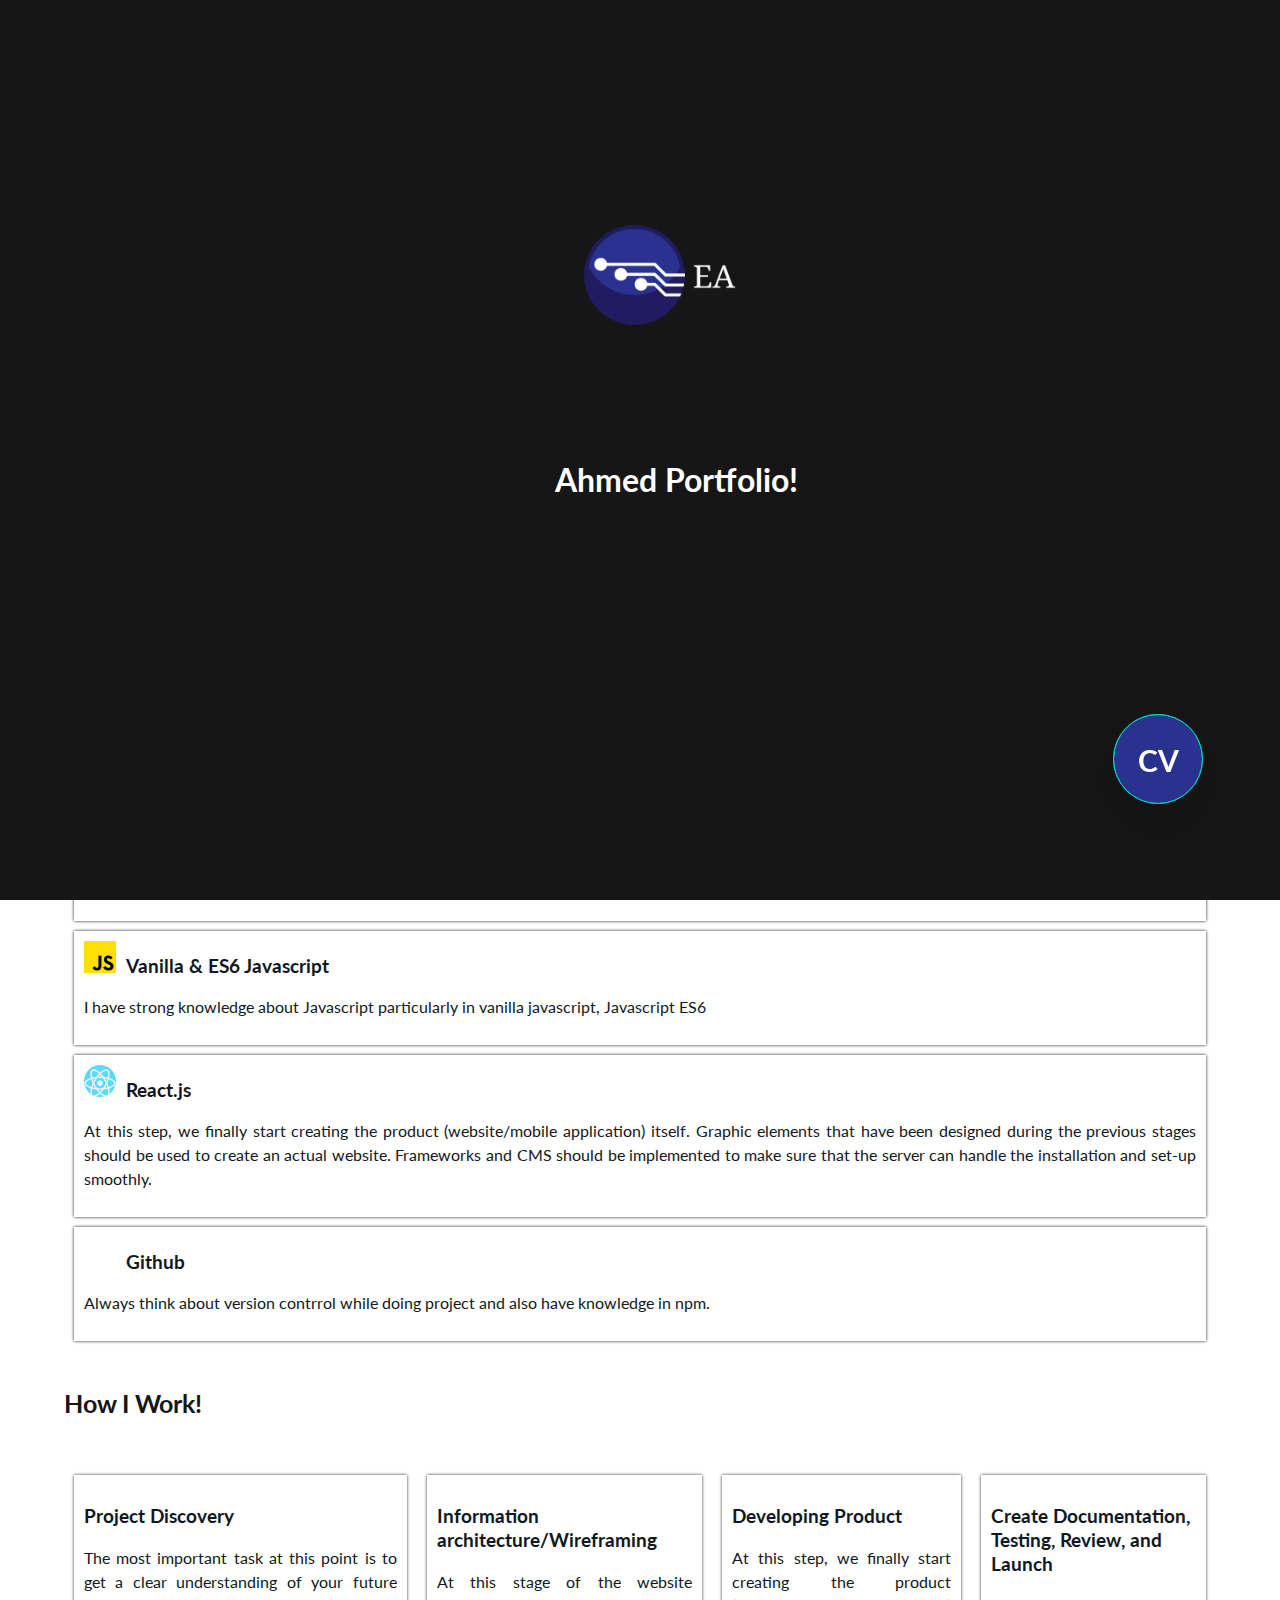
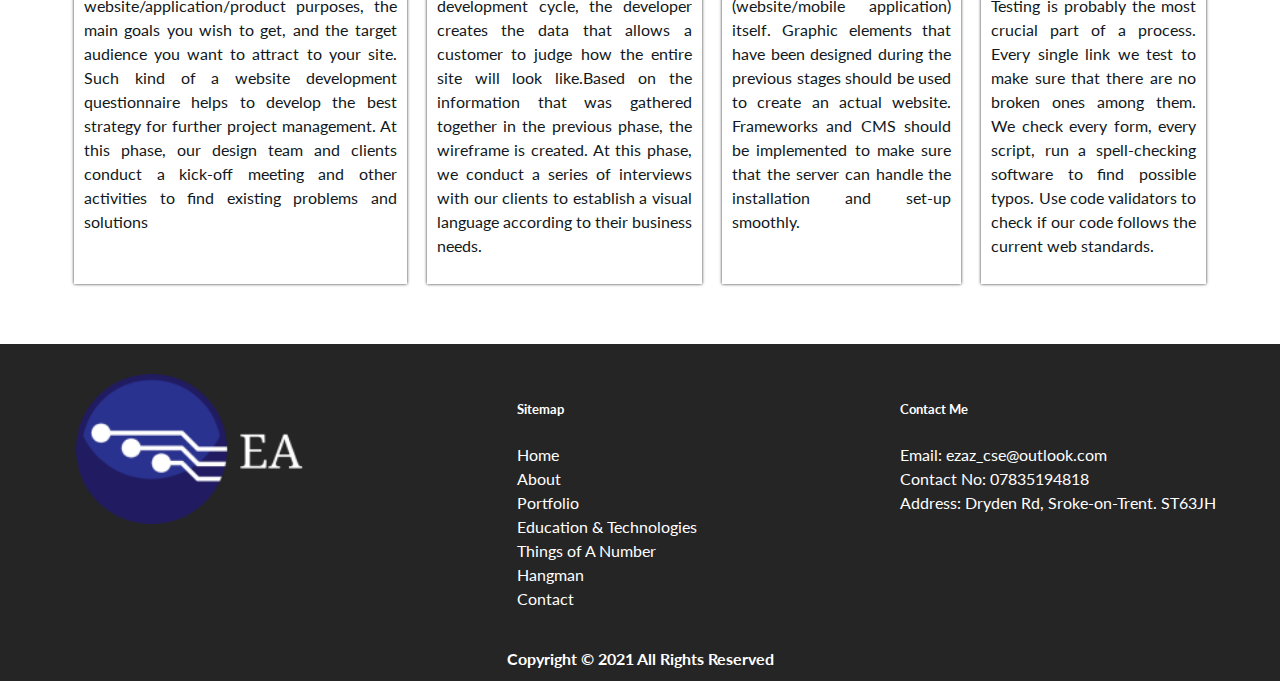
<file: index.html>
<!DOCTYPE html>
<html lang="en">
<head>
    <meta charset="UTF-8">
    <meta http-equiv="X-UA-Compatible" content="IE=edge">
    <meta name="viewport" content="width=device-width, initial-scale=1.0">
    <title>Ezaz Ahmed</title>
    <!-- Google font -->
    <link href="https://fonts.googleapis.com/css2?family=Lato:wght@400;700&display=swap" rel="stylesheet">
    <!-- Main css link -->
    <link rel="stylesheet" href="css/styles.css">
    <!-- Responsive css link -->
    <link rel="stylesheet" href="css/responsive.css">
</head>
<body>

       <!-- Splash -->

       <div class="intro">
        <img style="height: 100px;" src="image/logo.png" alt="logo">
        <h1 class="logo-header">
            
            <span class="logo">Ezaz </span> <span class="logo"> Ahmed</span> <span class="logo"> Portfolio!</span>
        </h1>
    </div>

    <!-- End splash -->



    <!-- Navbar -->
    <div class="navbar">
        <div class="navbar-logo"><img style="height: 40px;" src="image/logo.png" alt="logo"></div>
        <a class="navbar-toggle" href="#">
            <span class="bar"></span>
            <span class="bar"></span>
            <span class="bar"></span>
        </a>
        <div class="navbar-content">
            <ul>
                <li><a href="index.html">Home</a></li>
                <li><a href="about.html">About</a></li>
                <li><a href="portfolio.html">Portfolio</a></li>
                <li><a href="educationskill.html">Education & Skills</a></li>
                <li><a href="thingofanumber.html">Things of A Number</a></li>
                <li><a href="contact.html">Contact</a></li>
            </ul>
        </div>
    </div>

 
    <!-- Banner & Heading -->
    <div class="rtl">
        <div class="container">
        <div class="rtl-content">
        <a  href="Ezaz_Ahmed.pdf" download=""  target="_blank" class="rtl-btn">
        <span>CV</span>
        </a>
        </div>
        </div>
        </div>
    <div class="flex-box">
        <div class="info">
            <span><span style="color: var(--theme-color);">Hi,</span> I am Ezaz Ahmed</span>
            <h1>I Build Value through <span style="color: var(--theme-color);">ECMAScript!</span></h1>
            <h2>ezaz_cse@outlook.com</h2>

            <ul>
                <li><a href="" id="page1"><img src="image/icon/facebook.png" alt="fb icon"></a></li>
                <li><a href=""><img src="image/icon/instagram.png" alt="instagram icon"></a></li>
                <li><a href=""><img src="image/icon/linkedin.png" alt="linkedln icon"></a></li>
                <li><a href=""><img src="image/icon/github.png" alt="github icon"></a></li>

            </ul>

            

            <h2 class="section-title" style="margin-top: 15px;">About Me</h2>
            <p style="margin-top: 5px;">Welcome to my personal website. Currently I am a MSc in Software Engineering student at Staffordshire University and always busy in learning new things.
                 I love to play with ECMAScript and always have enthusiasm to make static site lively by using javascript.
            </p>
            <a href="about.html" class="button">READ MORE</a>

        </div>
        <div class="profilePic">
            <img class="profilePic desktop" src="image/profilePic.jpeg" alt="profile picture">
            <img class="profilePic mobile" src="image/mobileProfile.jpeg" alt="profile picture">

        </div>
    </div>
<hr>


<div class="flex-box-skills mt-50">
    <h2 class="section-title mt-50">What I Do!</h2>
    <p>I have more than 3 years' experience building Front-End of website for clients all over the world. I can convert any PSD file to HTML format
        with exact measurement. While I design website always consider web performece and also code with standard W3 validation format, Below is a quick overview of my main technical skill sets and technologies I use
        to deevelop Front-End of a website.
        .</p>

        <div class="box">
            
            <div><img src="image/icon/html.png" alt="image"/><h3 style="display: inline; margin-left: 10px;">HTML5 & CSS3</h3></div>
            <p> You know html & css is paramount of any kind of web application, and a have experience in those terms for
                 about 4+ years. Also know making responsive web application using bootstrap.  </p>

        </div>

        <div class="box">
            <div><img src="image/icon/js.png" alt="image"/><h3 style="display: inline; margin-left: 10px;">Vanilla & ES6 Javascript</h3></div>
			<p>I have strong knowledge about Javascript particularly in vanilla javascript, Javascript ES6</p>

        </div>

        <div class="box">
            <div><img src="image/icon/react.png" alt="image"/><h3 style="display: inline; margin-left: 10px;">React.js</h3></div>
			<p>At this step, we finally start creating the product (website/mobile application) itself. Graphic elements that have been designed during the previous stages should be used to create an actual website. Frameworks and CMS should be implemented to make sure that the server can handle the installation and set-up smoothly.</p>
        </div>

        <div class="box">
            <div><img src="image/icon/github.png" alt="image"/><h3 style="display: inline; margin-left: 10px;">Github</h3></div>
			<p>Always think about version contrrol while doing project and also have knowledge in npm.</p>

        </div>
</div>
    <h2 class="section-title" style="margin-top: 50px;padding-left: 5%;">How I Work!</h2>

    <div class="flex-box-workflow">
       

        <div class="box">
            <h3>Project Discovery</h3>
            <p> The most important task at this point is to get a clear understanding of your future website/application/product purposes, the main goals you wish to get, and the target audience you want to attract to your site. Such kind of a website development questionnaire helps to develop the best strategy for further project management. At this phase, our design team and clients conduct a kick-off meeting and other activities to find existing problems and solutions </p>

        </div>

        <div class="box">
            <h3>Information architecture/Wireframing</h3>
			<p>At this stage of the website development cycle, the developer creates the data that allows a customer to judge how the entire site will look like.Based on the information that was gathered together in the previous phase, the wireframe is created. At this phase,  we conduct a series of interviews with our clients to establish a visual language according to their business needs. </p>

        </div>

        <div class="box">
            <h3>Developing Product</h3>
			<p>At this step, we finally start creating the product (website/mobile application) itself. Graphic elements that have been designed during the previous stages should be used to create an actual website. Frameworks and CMS should be implemented to make sure that the server can handle the installation and set-up smoothly.</p>
        </div>

        <div class="box">
            <h3 style="text-align: left;">Create Documentation, Testing, Review, and Launch</h3>
			<p>Testing is probably the most crucial part of a process. Every single link we test to make sure that there are no broken ones among them. We check every form, every script, run a spell-checking software to find possible typos. Use code validators to check if our code follows the current web standards.</p>

        </div>
    </div>

    <footer>

        <div class="box">
            <img src="image/logo.png" width="250" alt="logo">
        </div>


        <div class="box">
            <h5 style="color: #FFFFFF;">Sitemap</h5>
            <ul>
                
                <li><a href="index.html">Home</a></li>
                <li><a href="about.html">About</a></li>
                <li><a href="portfolio.html">Portfolio</a></li>
                <li><a href="educationskill.html">Education & Technologies</a></li>
                <li><a href="thingofanumber.html">Things of A Number</a></li>
                <li><a href="hangman.html">Hangman</a></li>
                <li><a href="contact.html">Contact</a></li>
            </ul>
        </div>

      

        <div class="box">
            <h5 style="color: #FFFFFF;">Contact Me</h5>
            <ul>
               
                <li>Email: ezaz_cse@outlook.com</li>
                <li>Contact No: 07835194818</li>
                <li>Address: Dryden Rd, Sroke-on-Trent. ST63JH</li>
            </ul>
        </div>

        
    </footer>
    <div >
        <p style="text-align: center; padding-bottom: 10px; background-color: #252525; color:#FFFFFF; font-weight: 700; margin:0px;">Copyright © 2021 All Rights Reserved </p>
    </div>
    <!-- JS Link -->
    <script src="js/script.js"></script>
</body>
</html>
</file>
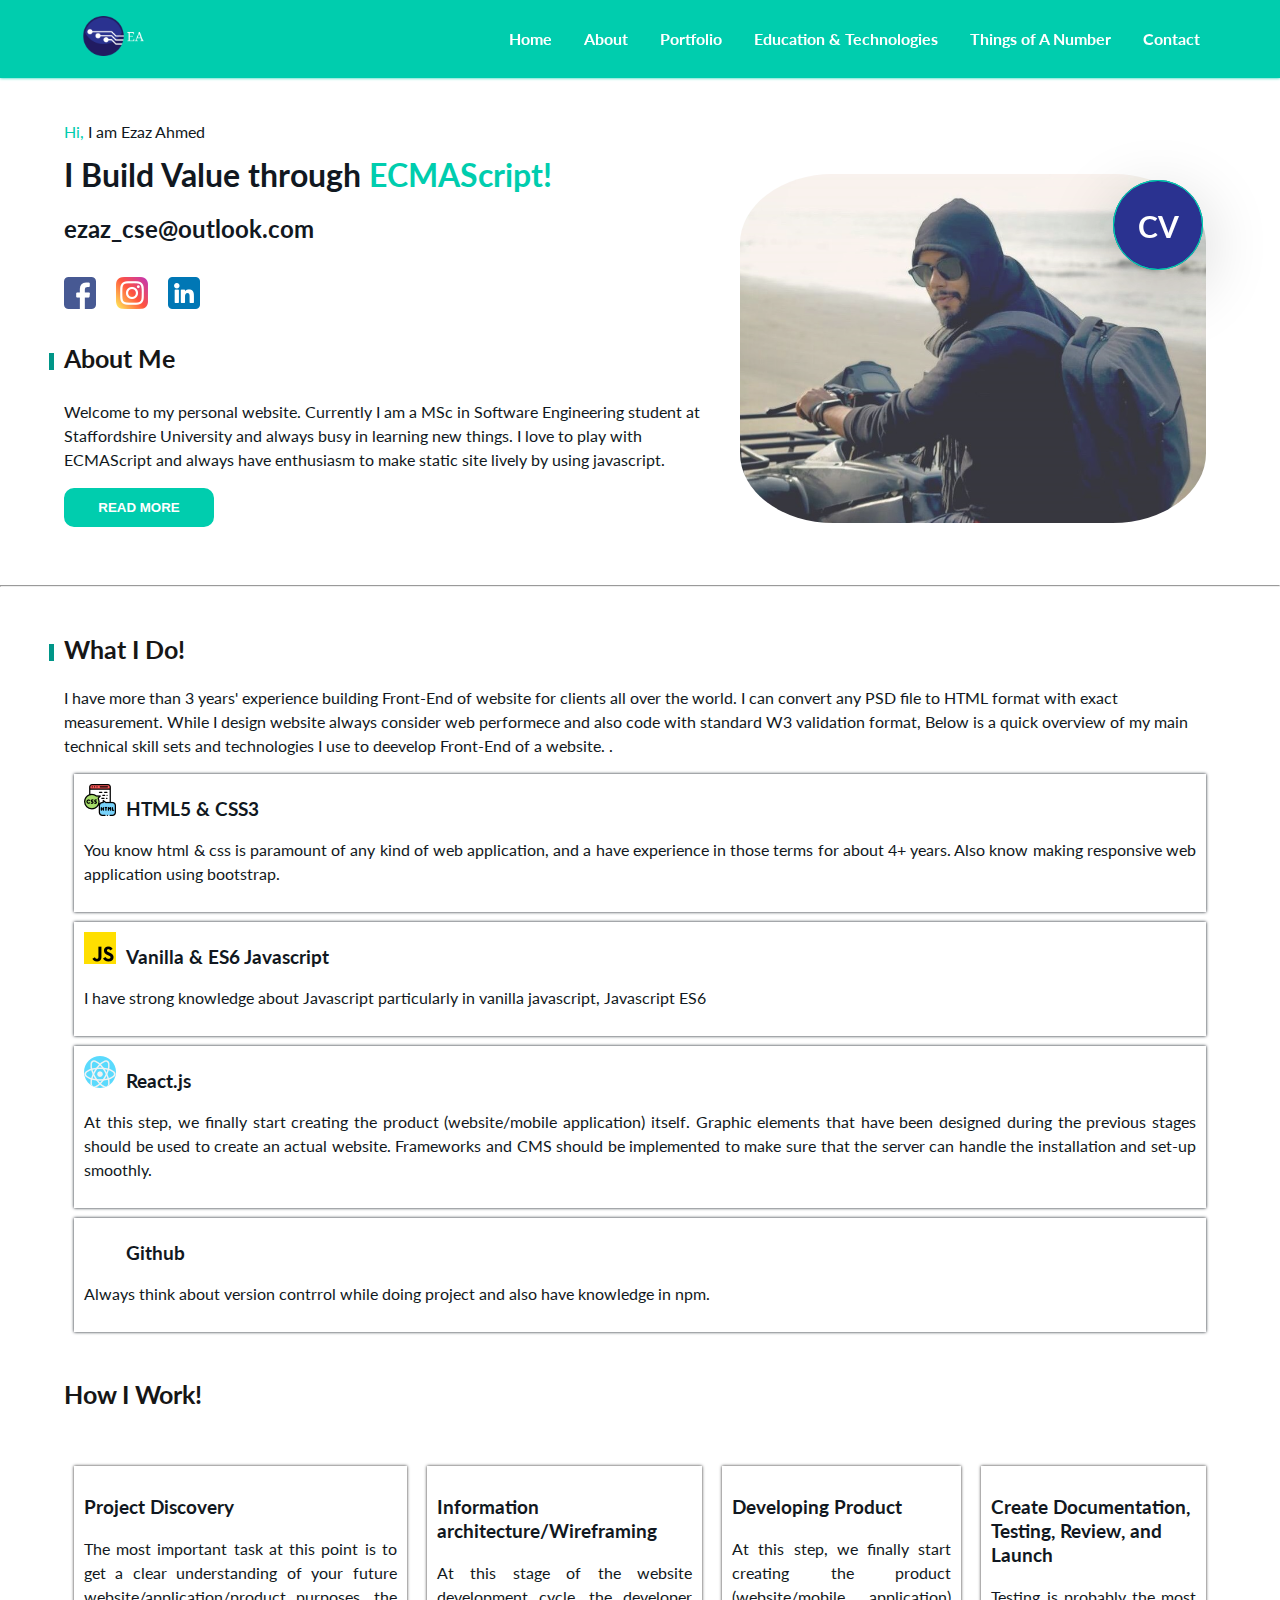
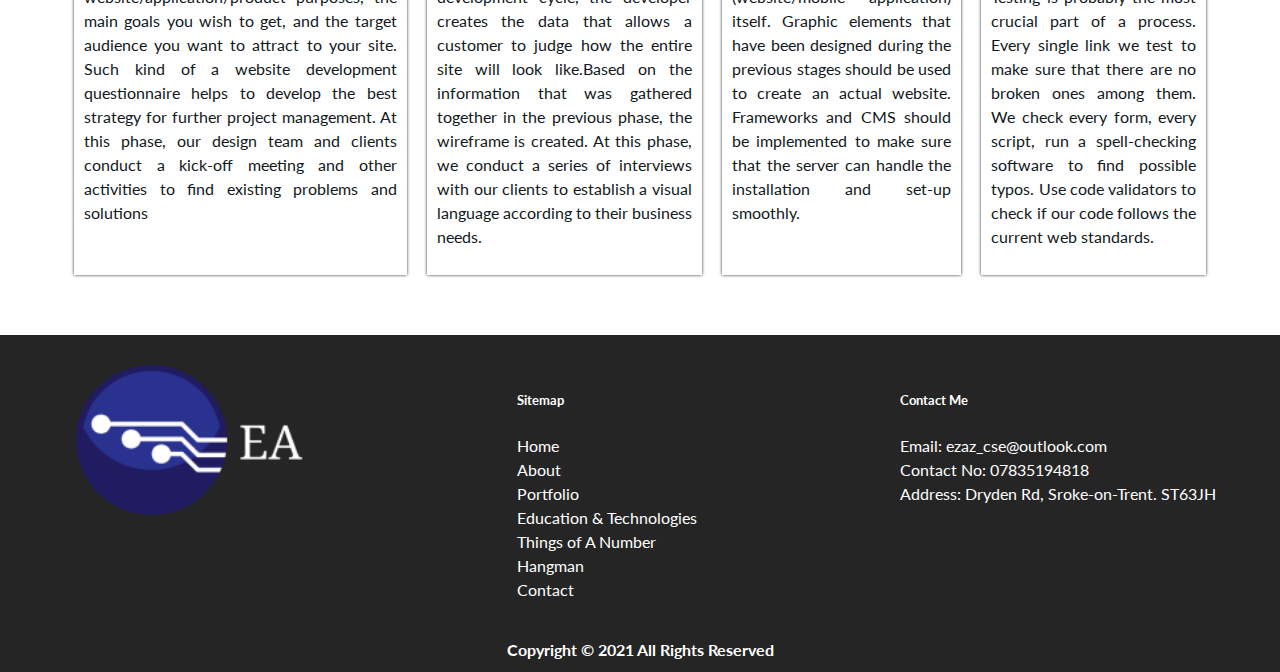
<file: public/index.html>
<!DOCTYPE html>
<html lang="en">
<head>
    <meta charset="UTF-8">
    <meta http-equiv="X-UA-Compatible" content="IE=edge">
    <meta name="viewport" content="width=device-width, initial-scale=1.0">
    <title>Ezaz Ahmed</title>
    <!-- Google font -->
    <link href="https://fonts.googleapis.com/css2?family=Lato:wght@400;700&display=swap" rel="stylesheet">
    <!-- Main css link -->
    <link rel="stylesheet" href="css/styles.css">
    <!-- Responsive css link -->
    <link rel="stylesheet" href="css/responsive.css">
</head>
<body>

       <!-- Splash -->

       <!-- <div class="intro">
        <img src="image/logo.png" height="100px" alt="logo">
        <h1 class="logo-header">
            
            <span class="logo">Ezaz </span> <span class="logo"> Ahmed</span> <span class="logo"> Portfolio!</span>
        </h1>
    </div> -->

    <!-- End splash -->



    <!-- Navbar -->
    <div class="navbar">
        <div class="navbar-logo"><img src="image/logo.png" height="40px" alt="logo"></div>
        <a class="navbar-toggle" href="#">
            <span class="bar"></span>
            <span class="bar"></span>
            <span class="bar"></span>
        </a>
        <div class="navbar-content">
            <ul>
                <li><a href="index.html">Home</a></li>
                <li><a href="about.html">About</a></li>
                <li><a href="portfolio.html">Portfolio</a></li>
                <li><a href="educationskill.html">Education & Technologies</a></li>
                <li><a href="thingofanumber.html">Things of A Number</a></li>
                <li><a href="contact.html">Contact</a></li>
            </ul>
        </div>
    </div>

 
    <!-- Banner & Heading -->
    <div class="rtl">
        <div class="container">
        <div class="rtl-content">
        <a  href="Ezaz_Ahmed.pdf" download=""  target="_blank" class="rtl-btn">
        <span>CV</span>
        </a>
        </div>
        </div>
        </div>
    <div class="flex-box">
        <div class="info">
            <span><span style="color: var(--theme-color);">Hi,</span> I am Ezaz Ahmed</span>
            <h1>I Build Value through <span style="color: var(--theme-color);">ECMAScript!</span></h1>
            <h2>ezaz_cse@outlook.com</h2>

            <ul>
                <li><a href="" id="page1"><img src="image/icon/facebook.png" alt="fb icon"></a></li>
                <li><a href=""><img src="image/icon/instagram.png" alt="instagram icon"></a></li>
                <li><a href=""><img src="image/icon/linkedin.png" alt="linkedln icon"></a></li>
                <li><a href=""><img src="image/icon/github.png" alt="github icon"></a></li>

            </ul>

            

            <h2 class="section-title" style="margin-top: 15px;">About Me</h2>
            <p style="margin-top: 5px;">Welcome to my personal website. Currently I am a MSc in Software Engineering student at Staffordshire University and always busy in learning new things.
                 I love to play with ECMAScript and always have enthusiasm to make static site lively by using javascript.
            </p>

            <a href="about.html"><button style="width: 150px; margin-bottom: 50px;">READ MORE</button></a>
        </div>
        <div class="profilePic">
            <img class="profilePic desktop" src="image/profilePic.jpeg" alt="profile picture">
            <img class="profilePic mobile" src="image/mobileProfile.jpeg" alt="profile picture">

        </div>
    </div>
<hr>


<div class="flex-box-skills mt-50">
    <h2 class="section-title mt-50">What I Do!</h2>
    <p>I have more than 3 years' experience building Front-End of website for clients all over the world. I can convert any PSD file to HTML format
        with exact measurement. While I design website always consider web performece and also code with standard W3 validation format, Below is a quick overview of my main technical skill sets and technologies I use
        to deevelop Front-End of a website.
        .</p>

        <div class="box">
            
            <div><img src="image/icon/html.png"/><h3 style="display: inline; margin-left: 10px;">HTML5 & CSS3</h3></div>
            <p> You know html & css is paramount of any kind of web application, and a have experience in those terms for
                 about 4+ years. Also know making responsive web application using bootstrap.  </p>

        </div>

        <div class="box">
            <div><img src="image/icon/js.png"/><h3 style="display: inline; margin-left: 10px;">Vanilla & ES6 Javascript</h3></div>
			<p>I have strong knowledge about Javascript particularly in vanilla javascript, Javascript ES6</p>

        </div>

        <div class="box">
            <div><img src="image/icon/react.png"/><h3 style="display: inline; margin-left: 10px;">React.js</h3></div>
			<p>At this step, we finally start creating the product (website/mobile application) itself. Graphic elements that have been designed during the previous stages should be used to create an actual website. Frameworks and CMS should be implemented to make sure that the server can handle the installation and set-up smoothly.</p>
        </div>

        <div class="box">
            <div><img src="image/icon/github.png"/><h3 style="display: inline; margin-left: 10px;">Github</h3></div>
			<p>Always think about version contrrol while doing project and also have knowledge in npm.</p>

        </div>
</div>
    <h2 class="section-title" style="margin-top: 50px;padding-left: 5%;">How I Work!</h2>

    <div class="flex-box-workflow">
       

        <div class="box">
            <h3>Project Discovery</h3>
            <p> The most important task at this point is to get a clear understanding of your future website/application/product purposes, the main goals you wish to get, and the target audience you want to attract to your site. Such kind of a website development questionnaire helps to develop the best strategy for further project management. At this phase, our design team and clients conduct a kick-off meeting and other activities to find existing problems and solutions </p>

        </div>

        <div class="box">
            <h3>Information architecture/Wireframing</h3>
			<p>At this stage of the website development cycle, the developer creates the data that allows a customer to judge how the entire site will look like.Based on the information that was gathered together in the previous phase, the wireframe is created. At this phase,  we conduct a series of interviews with our clients to establish a visual language according to their business needs. </p>

        </div>

        <div class="box">
            <h3>Developing Product</h3>
			<p>At this step, we finally start creating the product (website/mobile application) itself. Graphic elements that have been designed during the previous stages should be used to create an actual website. Frameworks and CMS should be implemented to make sure that the server can handle the installation and set-up smoothly.</p>
        </div>

        <div class="box">
            <h3 style="text-align: left;">Create Documentation, Testing, Review, and Launch</h3>
			<p>Testing is probably the most crucial part of a process. Every single link we test to make sure that there are no broken ones among them. We check every form, every script, run a spell-checking software to find possible typos. Use code validators to check if our code follows the current web standards.</p>

        </div>
    </div>

    <footer>

        <div class="box">
            <img src="image/logo.png" width="250" alt="logo">
        </div>


        <div class="box">
            <h5 style="color: #FFFFFF;">Sitemap</h5>
            <ul>
                
                <li><a href="index.html">Home</a></li>
                <li><a href="about.html">About</a></li>
                <li><a href="portfolio.html">Portfolio</a></li>
                <li><a href="educationskill.html">Education & Technologies</a></li>
                <li><a href="thingofanumber.html">Things of A Number</a></li>
                <li><a href="hangman.html">Hangman</a></li>
                <li><a href="contact.html">Contact</a></li>
            </ul>
        </div>

      

        <div class="box">
            <h5 style="color: #FFFFFF;">Contact Me</h5>
            <ul>
               
                <li>Email: ezaz_cse@outlook.com</li>
                <li>Contact No: 07835194818</li>
                <li>Address: Dryden Rd, Sroke-on-Trent. ST63JH</li>
            </ul>
        </div>

        
    </footer>
    <div >
        <p style="text-align: center; padding-bottom: 10px; background-color: #252525; color:#FFFFFF; font-weight: 700; margin:0px;">Copyright © 2021 All Rights Reserved </p>
    </div>
    <!-- JS Link -->
    <script src="js/script.js"></script>
</body>
</html>
</file>
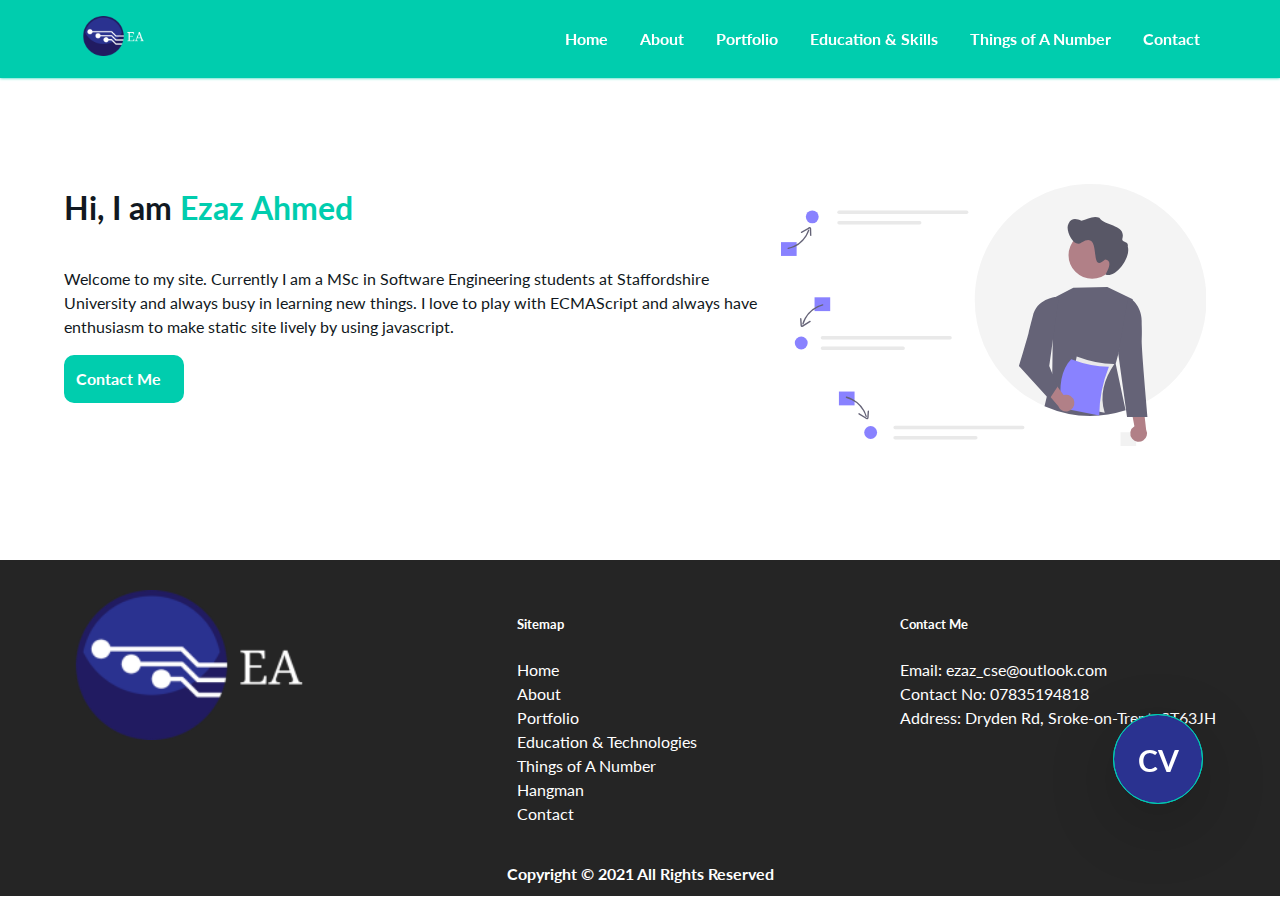
<file: about.html>
<!DOCTYPE html>
<html lang="en">
<head>
    <meta charset="UTF-8">
    <meta http-equiv="X-UA-Compatible" content="IE=edge">
    <meta name="viewport" content="width=device-width, initial-scale=1.0">
    <title>About Me</title>
    <!-- Google font -->
    <link href="https://fonts.googleapis.com/css2?family=Lato:wght@400;700&display=swap" rel="stylesheet">
    <!-- Main css link -->
    <link rel="stylesheet" href="css/styles.css">
    <!-- Responsive css link -->
    <link rel="stylesheet" href="css/responsive.css">
</head>
<body>
    <div class="navbar">
        <div class="navbar-logo"><img src="image/logo.png" height="40px" alt="logo"></div>
        <a class="navbar-toggle" href="#">
            <span class="bar"></span>
            <span class="bar"></span>
            <span class="bar"></span>
        </a>
        <div class="navbar-content">
            <ul>
                <li><a href="index.html">Home</a></li>
                <li><a href="about.html">About</a></li>
                <li><a href="portfolio.html">Portfolio</a></li>
                <li><a href="educationskill.html">Education & Skills</a></li>
                <li><a href="thingofanumber.html">Things of A Number</a></li>
                <li><a href="contact.html">Contact</a></li>
            </ul>
        </div>
    </div>

    <!-- Banner & Heading -->
    <div class="rtl">
        <div class="container">
        <div class="rtl-content">
        <a  href="Ezaz_Ahmed.pdf" download=""  target="_blank" class="rtl-btn">
        <span>CV</span>
        </a>
        </div>
        </div>
        </div>
    <div class="flex-box">
        <div class="info">
            <h1>Hi, I am <span style="color: var(--theme-color);">Ezaz Ahmed</span></h1>
            <p>Welcome to my site. Currently I am a MSc in Software Engineering students at Staffordshire University and always busy in learning new things.
                I love to play with ECMAScript and always have enthusiasm to make static site lively by using javascript.</p>
                <a href="contact.html" class="button">Contact Me</a>

        </div>
        <div class="profilePic">
            <!-- <img class="profilePic" src="image/background2.webp" alt="profile picture"> -->
<svg data-name="Layer 1" xmlns="http://www.w3.org/2000/svg" width="425.49161" height="370" viewBox="0 0 925.49161 570" xmlns:xlink="http://www.w3.org/1999/xlink"><rect x="738.49161" y="540" width="34" height="30" fill="#f0f0f0"/><path d="M1062.7458,417A251.96689,251.96689,0,0,1,931.656,638.16c-2.25,1.23-4.53027,2.43006-6.82031,3.59a246.249,246.249,0,0,1-26.16992,11.48q-5.34009,2.01-10.79,3.74c-.34961.12006-.71.24-1.06006.34A251.50944,251.50944,0,0,1,672.966,628.03q-6.28491-4.11007-12.31006-8.58c-2.27-1.69-4.51025-3.41-6.72021-5.18q-9.375-7.44-18-15.77A251.21328,251.21328,0,0,1,558.7458,417c0-139.18,112.81983-252,252-252S1062.7458,277.82,1062.7458,417Z" transform="translate(-137.2542 -165)" fill="#f2f2f2"/><path d="M870.926,534.6l-5.68018,21.48,21.56983,101.23a253.04514,253.04514,0,0,1-176.3999-9.07l16.83984-70.61.56006-38.3,1.83008-126.29.46-.24a.35886.35886,0,0,1,.09033-.04l42.8999-22.03,74.02-1.85,55.23,26.9-.41992,1.57Z" transform="translate(-137.2542 -165)" fill="#3f3d56"/><path d="M901.18984,719.14383a18.07723,18.07723,0,0,1,4.82608-27.29588l-12.01468-63.10678,30.81392,12.84144,6.68524,57.95853a18.17518,18.17518,0,0,1-30.31056,19.60269Z" transform="translate(-137.2542 -165)" fill="#9e616a"/><path d="M891.21227,417.744l7.90639-2.573s25.08079,16.09632,22.69441,55.01212c0,0,.94,20.13752.04242,33.53963C920.826,519.09494,934.62472,671.851,934.62472,671.851H889.93241L870.77856,533.51764Z" transform="translate(-137.2542 -165)" fill="#3f3d56"/><path d="M865.28915,319.82981a51.311,51.311,0,1,1-51.31106-51.311h.00006a51.18333,51.18333,0,0,1,51.311,51.05536Q865.28945,319.702,865.28915,319.82981Z" transform="translate(-137.2542 -165)" fill="#9e616a"/><path d="M762.83759,250.90981c6.01081-12.92526,17.64293-10.36982,27.816-5.98853,12.88266-2.85756,25.13491-11.41271,39.01522-6.35323,13.67272,19.88617,59.57811,14.03536,49.81182,46.41017-.01277,7.7577,14.59759,3.24221,12.0469,15.94754,7.73966,24.45127-27.93663,70.75832-48.4176,61.00682,5.06523-9.28322,16.63616-30.36852-.91372-32.45988-37.75247,35.12732-3.8951-66.89035-51.3302-37.222C775.16,306.62427,753.658,265.287,762.83759,250.90981Z" transform="translate(-137.2542 -165)" fill="#2f2e41"/><path d="M841.35762,662.50461l-81.90643-16.22212L780.453,540.24309q43.47156,16.44225,81.90608,16.22209C839.96651,589.3063,829.79366,624.56934,841.35762,662.50461Z" transform="translate(-137.2542 -165)" fill="#e4e4e4"/><path d="M829.448,668.73326,747.5417,652.51117c-6.72363-48.03943-.61181-84.20816,21.002-106.0394q43.47142,16.44228,81.90621,16.22212A292.10059,292.10059,0,0,0,829.448,668.73326Z" transform="translate(-137.2542 -165)" fill="#6c63ff"/><path d="M775.17993,639.19526a18.07722,18.07722,0,0,0-23.27742-15.05052l-38.03876-51.76746-11.57544,31.31149,37.8969,44.35888a18.17518,18.17518,0,0,0,34.99472-8.85239Z" transform="translate(-137.2542 -165)" fill="#9e616a"/><path d="M741.07355,415.771l-6.89031-4.6535S693.1833,414.935,684.7458,453c0,0-6.167,22.87-9,36-1.45708,6.75321-20.88531,72.00017-20.88531,72.00017L720.7458,633l18-27-18-45Z" transform="translate(-137.2542 -165)" fill="#3f3d56"/><rect y="126.51913" width="34" height="30" fill="#6c63ff"/><rect x="73" y="246.51913" width="34" height="30" fill="#6c63ff"/><rect x="126" y="451.51913" width="34" height="30" fill="#6c63ff"/><path d="M263.50112,222.64887a3.80011,3.80011,0,0,0,0,7.60022H540.9537a3.80012,3.80012,0,0,0,0-7.60022Z" transform="translate(-137.2542 -165)" fill="#e4e4e4"/><path d="M263.50112,245.44951a3.80012,3.80012,0,1,0-.016,7.60022H438.89347a3.80011,3.80011,0,1,0,0-7.60022Z" transform="translate(-137.2542 -165)" fill="#e4e4e4"/><path d="M227.50112,495.64887a3.80011,3.80011,0,0,0,0,7.60022H504.9537a3.80012,3.80012,0,0,0,0-7.60022Z" transform="translate(-137.2542 -165)" fill="#e4e4e4"/><path d="M227.50112,518.44951a3.80012,3.80012,0,1,0-.016,7.60022H402.89347a3.80011,3.80011,0,1,0,0-7.60022Z" transform="translate(-137.2542 -165)" fill="#e4e4e4"/><path d="M385.50112,690.64887a3.80011,3.80011,0,0,0,0,7.60022H662.9537a3.80012,3.80012,0,0,0,0-7.60022Z" transform="translate(-137.2542 -165)" fill="#e4e4e4"/><path d="M385.50112,713.44951a3.80012,3.80012,0,1,0-.016,7.60022H560.89347a3.80011,3.80011,0,1,0,0-7.60022Z" transform="translate(-137.2542 -165)" fill="#e4e4e4"/><path d="M153.2423,306.65471a62.55523,62.55523,0,0,0,39.66875-28.0084,59.9451,59.9451,0,0,0,6.01322-12.82909,1.50128,1.50128,0,0,0-2.84049-.96755,59.52931,59.52931,0,0,1-30.72781,34.5628,56.35748,56.35748,0,0,1-12.67462,4.29515c-1.88955.39853-1.33259,3.34646.56095,2.94709Z" transform="translate(-137.2542 -165)" fill="#3f3d56"/><path d="M182.47186,271.56226q8.11161-4.56825,16.22337-9.13658c.25053-.14031.95192-.67159,1.21384-.60809-.21-.05092-.01939.10465-.01317.29463.00838.25572.04065.5154.05023.77288.05872,1.57928.08746,3.16027.13119,4.74l.25144,9.08508c.05293,1.91223,3.047,2.13966,2.99348.20491L203.02707,266.25c-.06765-2.44417.5437-7.86545-3.41639-7.39683-1.429.1691-2.75029,1.17026-3.96916,1.85669l-4.93755,2.7807-9.52241,5.36278c-1.6769.94438-.39381,3.65733,1.2903,2.70888Z" transform="translate(-137.2542 -165)" fill="#3f3d56"/><path d="M227.56192,426.4134a62.54742,62.54742,0,0,0-38.48965,29.574,59.85394,59.85394,0,0,0-5.48876,13.05246,1.50128,1.50128,0,0,0,2.89284.79752,59.55355,59.55355,0,0,1,29.383-35.75361,56.32036,56.32036,0,0,1,12.50006-4.77757c1.87077-.47222,1.07808-3.36628-.79752-2.89284Z" transform="translate(-137.2542 -165)" fill="#3f3d56"/><path d="M199.745,462.65263l-15.67691,9.66509c-.2687.16566-.53282.34647-.81245.49369-.27757.14614-.563.14166-.38358.31781-.242-.23761-.18027-1.11882-.19839-1.3878l-.30535-4.534-.6107-9.068c-.129-1.91607-3.13-1.93042-3,0l.71691,10.64506c.16324,2.42387-.28831,7.44036,3.42248,7.23758,1.65223-.09029,3.22631-1.44749,4.58025-2.28222l4.47912-2.76145,9.30277-5.73533c1.6405-1.0114.13547-3.60744-1.51415-2.59041Z" transform="translate(-137.2542 -165)" fill="#3f3d56"/><path d="M279.149,630.30624a59.547,59.547,0,0,1,36.69675,28.19536,56.29657,56.29657,0,0,1,5.18634,12.33582,1.50128,1.50128,0,0,0,2.89283-.79752,62.54113,62.54113,0,0,0-30.76171-37.5465,59.83177,59.83177,0,0,0-13.21669-5.08c-1.87249-.47265-2.67129,2.41986-.79752,2.89284Z" transform="translate(-137.2542 -165)" fill="#3f3d56"/><path d="M306.2492,666.243l9.30278,5.73533,4.47911,2.76145c1.35742.83688,2.92553,2.1918,4.58025,2.28222,3.70982.20273,3.25919-4.81291,3.42248-7.23758l.71691-10.64506c.1298-1.92722-2.87074-1.91923-3,0l-.6107,9.068-.29207,4.33688c-.02236.3319.06453,1.30933-.21166,1.58493.1972-.19678-.00835-.10288-.2285-.23656-.32017-.19442-.64809-.378-.96754-.57494l-15.6769-9.66509c-1.648-1.016-3.15644,1.57791-1.51416,2.59041Z" transform="translate(-137.2542 -165)" fill="#3f3d56"/><circle cx="68" cy="71.51913" r="14" fill="#6c63ff"/><circle cx="44" cy="345.8493" r="14" fill="#6c63ff"/><circle cx="195" cy="540.51913" r="14" fill="#6c63ff"/></svg>

            
        </div>
    </div>


    
    <footer>

        <div class="box">
            <img src="image/logo.png" width="250" alt="logo">
        </div>


        <div class="box">
            <h5 style="color: #FFFFFF;">Sitemap</h5>
            <ul>
                
                <li><a href="index.html">Home</a></li>
                <li><a href="about.html">About</a></li>
                <li><a href="portfolio.html">Portfolio</a></li>
                <li><a href="educationskill.html">Education & Technologies</a></li>
                <li><a href="thingofanumber.html">Things of A Number</a></li>
                <li><a href="hangman.html">Hangman</a></li>
                <li><a href="contact.html">Contact</a></li>
            </ul>
        </div>

      

        <div class="box">
            <h5 style="color: #FFFFFF;">Contact Me</h5>
            <ul>
               
                <li>Email: ezaz_cse@outlook.com</li>
                <li>Contact No: 07835194818</li>
                <li>Address: Dryden Rd, Sroke-on-Trent. ST63JH</li>
            </ul>
        </div>

        
    </footer>
    <div >
        <p style="text-align: center; padding-bottom: 10px; background-color: #252525; color:#FFFFFF; font-weight: 700; margin:0px;">Copyright © 2021 All Rights Reserved </p>
    </div>
    <!-- JS Link -->
    <script src="js/script.js"></script>
</body>
</html>
</file>
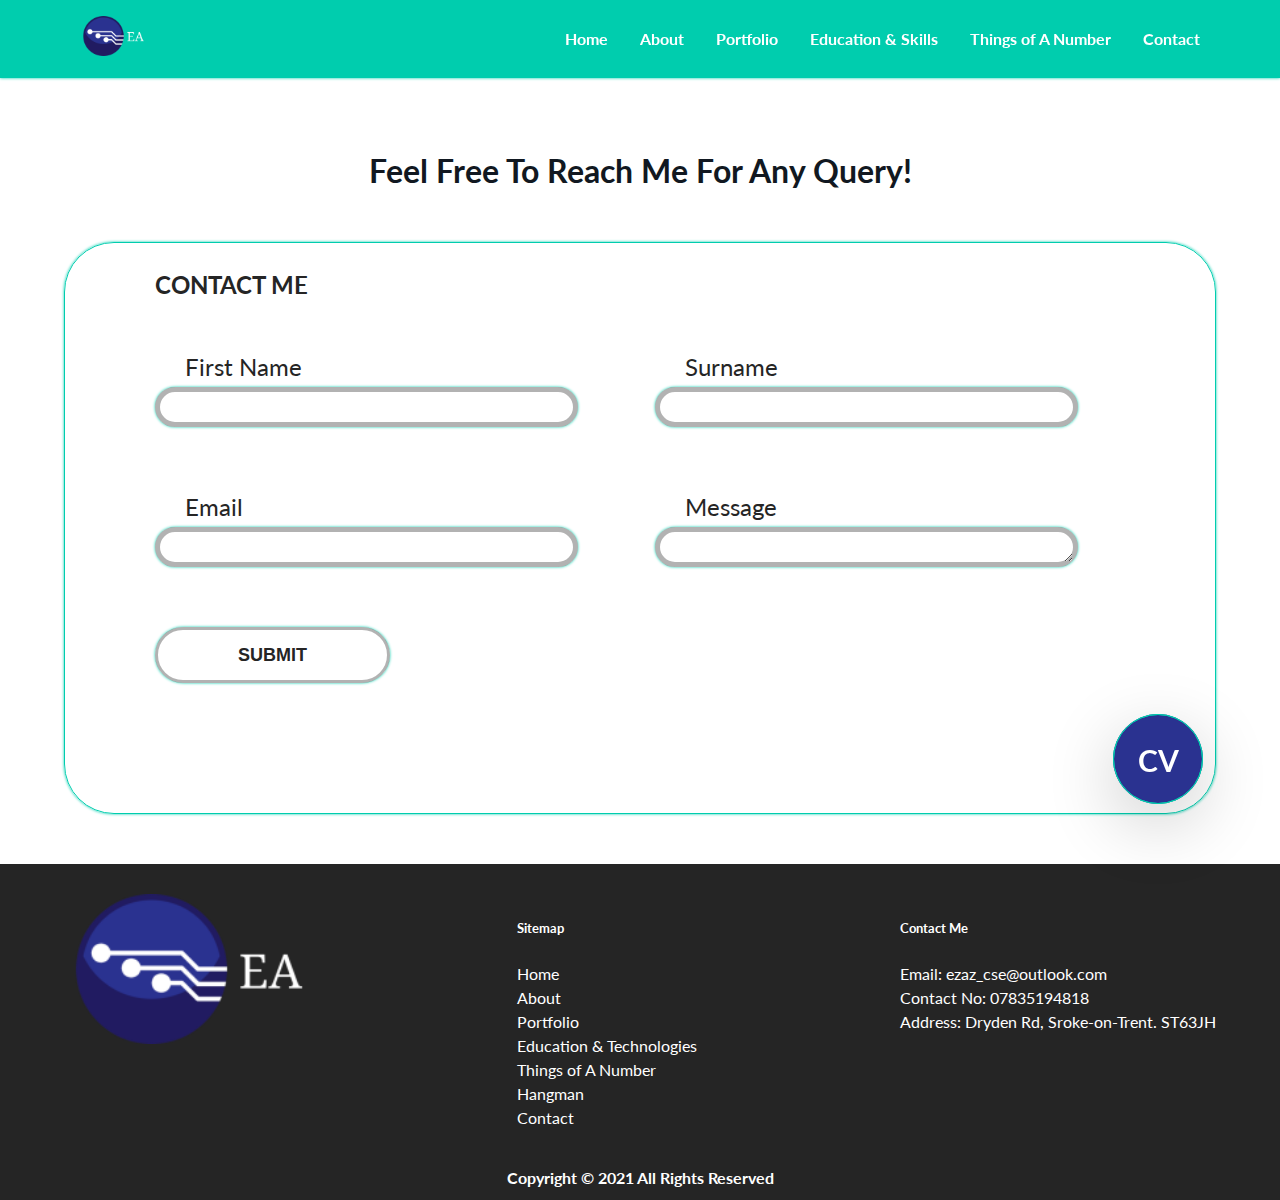
<file: contact.html>
<!DOCTYPE html>
<html lang="en">
<head>
    <meta charset="UTF-8">
    <meta http-equiv="X-UA-Compatible" content="IE=edge">
    <meta name="viewport" content="width=device-width, initial-scale=1.0">
    <title>Contact</title>
    <!-- Google font -->
    <link href="https://fonts.googleapis.com/css2?family=Lato:wght@400;700&display=swap" rel="stylesheet">
    <!-- Main css link -->
    <link rel="stylesheet" href="css/styles.css">
    <!-- Responsive css link -->
    <link rel="stylesheet" href="css/responsive.css">
</head>
<body>
    <div class="navbar">
      <div class="navbar-logo"><img src="image/logo.png" height="40px" alt="logo"></div>
      <a class="navbar-toggle" href="#">
            <span class="bar"></span>
            <span class="bar"></span>
            <span class="bar"></span>
        </a>
        <div class="navbar-content">
            <ul>
                <li><a href="index.html">Home</a></li>
                <li><a href="about.html">About</a></li>
                <li><a href="portfolio.html">Portfolio</a></li>
                <li><a href="educationskill.html">Education & Skills</a></li>
                <li><a href="thingofanumber.html">Things of A Number</a></li>
                <li><a href="contact.html">Contact</a></li>
            </ul>
        </div>
    </div>
    <h1 class="contact-title">Feel Free To Reach Me For Any Query!</h1>
    <div class="rtl">
      <div class="container">
      <div class="rtl-content">
      <a  href="Ezaz_Ahmed.pdf" download=""  target="_blank" class="rtl-btn">
      <span>CV</span>
      </a>
      </div>
      </div>
      </div>

    <!-- <div class="flex-box-contact">
        <div class="form">
            <form action="">
                <label for="">Name</label>
                <input type="text" placeholder="Enter Your Name" required> <br> <br>
                <label for="">Contact No</label>
                <input type="tel" placeholder="Enter Your Contact Number" required><br> <br>
                <label for="">Email</label>
                <input type="text" pattern="[0-9]{3}-[0-9]{3}-[0-9]{4}" placeholder="Enter Your Email Address" required><br> <br>
                <textarea name="" id="" cols="30" rows="10" placeholder="Write Your Message!!!!" required></textarea><br> <br>
                <input type="submit" value="Submit">

            </form>
        </div>

        <div class="img">
            <img src="image/contact.jpg" alt="image">
        </div>
    </div> -->


    <div class="card">
        <h2>Contact Me</h2>
        <div class="row">
          <div class="col">
            <div class="form-group">
              <label>First Name</label>
              <input type="text">
            </div>
          </div>
      
          <div class="col">
            <div class="form-group">
              <label>Surname</label>
              <input type="text">
            </div>
          </div>
      
          <div class="col">
            <div class="form-group">
              <label>Email</label>
              <input type="text">
            </div>
          </div>
      
          <!-- <div class="col">
            <div class="form-group">
              <label>Phone</label>
              <input type="text">
            </div>
          </div> -->
      
          <div class="col">
            <div class="form-group">
              <label>Message</label>
              <textarea></textarea>
            </div>
          </div>
      
          <div class="col">
            <input style="color: #252525; font-size: 18px;" type="submit" value="Submit" id="btn-submit">
          </div>
        </div>
      </div>

      <footer>

        <div class="box">
            <img src="image/logo.png" width="250" alt="logo">
        </div>


        <div class="box">
            <h5 style="color: #FFFFFF;">Sitemap</h5>
            <ul>
                
                <li><a href="index.html">Home</a></li>
                <li><a href="about.html">About</a></li>
                <li><a href="portfolio.html">Portfolio</a></li>
                <li><a href="educationskill.html">Education & Technologies</a></li>
                <li><a href="thingofanumber.html">Things of A Number</a></li>
                <li><a href="hangman.html">Hangman</a></li>
                <li><a href="contact.html">Contact</a></li>
            </ul>
        </div>

      

        <div class="box">
            <h5 style="color: #FFFFFF;">Contact Me</h5>
            <ul>
               
                <li>Email: ezaz_cse@outlook.com</li>
                <li>Contact No: 07835194818</li>
                <li>Address: Dryden Rd, Sroke-on-Trent. ST63JH</li>
            </ul>
        </div>

        
    </footer>
    <div >
        <p style="text-align: center; padding-bottom: 10px; background-color: #252525; color:#FFFFFF; font-weight: 700; margin:0px;">Copyright © 2021 All Rights Reserved </p>
    </div>

    <!-- JS Link -->
    <script src="js/script.js"></script>
</body>
</html>
</file>
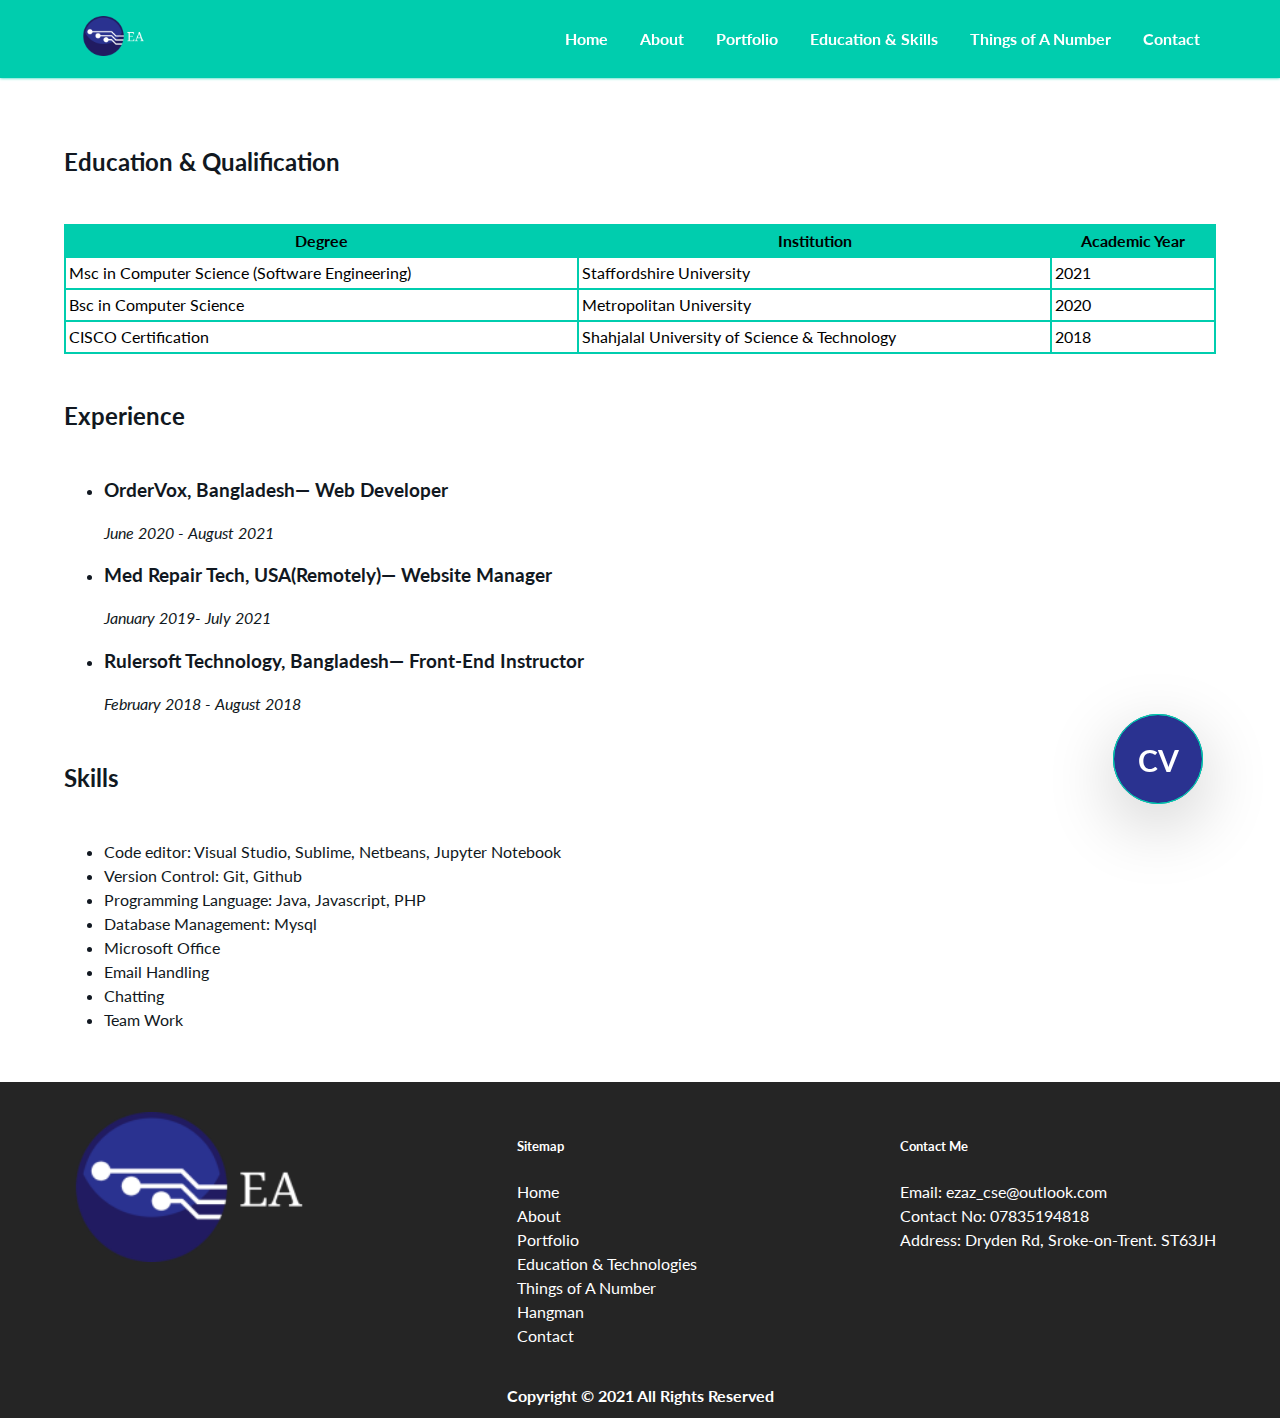
<file: educationskill.html>
<!DOCTYPE html>
<html lang="en">
<head>
    <meta charset="UTF-8">
    <meta http-equiv="X-UA-Compatible" content="IE=edge">
    <meta name="viewport" content="width=device-width, initial-scale=1.0">
    <title>Education & Skill</title>
    <!-- Google font -->
    <link href="https://fonts.googleapis.com/css2?family=Lato:wght@400;700&display=swap" rel="stylesheet">
    <!-- Main css link -->
    <link rel="stylesheet" href="css/styles.css">
    <!-- Responsive css link -->
    <link rel="stylesheet" href="css/responsive.css">
</head>
<body>
    <div class="navbar">
        <div class="navbar-logo"><img src="image/logo.png" height="40px" alt="logo"></div>
        <a class="navbar-toggle" href="#">
            <span class="bar"></span>
            <span class="bar"></span>
            <span class="bar"></span>
        </a>
        <div class="navbar-content">
            <ul>
                <li><a href="index.html">Home</a></li>
                <li><a href="about.html">About</a></li>
                <li><a href="portfolio.html">Portfolio</a></li>
                <li><a href="educationskill.html">Education & Skills</a></li>
                <li><a href="thingofanumber.html">Things of A Number</a></li>
                <li><a href="contact.html">Contact</a></li>
            </ul>
        </div>
    </div>
    <div class="rtl">
        <div class="container">
        <div class="rtl-content">
        <a  href="Ezaz_Ahmed.pdf" download=""  target="_blank" class="rtl-btn">
        <span>CV</span>
        </a>
        </div>
        </div>
        </div>

    <h2 style="margin-top: 150px; padding-left: 5%;">Education & Qualification</h2>

    <div class="table-box">
        <div class="box">
            
    <table class="table">
      <thead>
        <tr>
          <th>Degree</th>
          <th>Institution</th>
          <th>Academic Year</th>
        </tr>
      </thead>
      <tbody>
        <tr>
          <td>Msc in Computer Science (Software Engineering)</td>
          <td>Staffordshire University</td>
          <td>2021</td>
        </tr>
        <tr>
          <td>Bsc in Computer Science</td>
          <td>Metropolitan University</td>
          <td>2020</td>
        </tr>
        <tr>
          <td>CISCO Certification</td>
          <td>Shahjalal University of Science & Technology</td>
          <td>2018</td>
        </tr>
      </tbody>
    </table>
  
        </div>
    </div>


    <h2 style="margin-top: 50px; padding-left: 5%;">Experience</h2>

    <div class="table-box">
        <div class="box">
    <ul type="i">
        
        <li><h3>OrderVox, Bangladesh— Web Developer</h3><i>June 2020 - August 2021</i></li>
        <li><h3>Med Repair Tech, USA(Remotely)— Website Manager</h3><i>January 2019- July 2021</i></li>
        <li><h3>Rulersoft Technology, Bangladesh— Front-End Instructor</h3><i>February 2018 - August 2018</i></li>
    </ul>

    </div>
    </div>

    <h2 style="margin-top: 50px; padding-left: 5%;">Skills</h2>

    <div class="table-box">
        <div class="box">
    <ul>
        
        <li>Code editor: Visual Studio, Sublime, Netbeans, Jupyter Notebook</li>
        <li>Version Control: Git, Github</li>
        <li>Programming Language: Java, Javascript, PHP</li>
        <li>Database Management: Mysql</li>
        <li>Microsoft Office</li>
        <li>Email Handling</li>
        <li>Chatting</li>
        <li>Team Work</li>
    </ul>

    </div>
    </div>


    <footer>

        <div class="box">
            <img src="image/logo.png" width="250" alt="logo">
        </div>


        <div class="box">
            <h5 style="color: #FFFFFF;">Sitemap</h5>
            <ul>
                
                <li><a href="index.html">Home</a></li>
                <li><a href="about.html">About</a></li>
                <li><a href="portfolio.html">Portfolio</a></li>
                <li><a href="educationskill.html">Education & Technologies</a></li>
                <li><a href="thingofanumber.html">Things of A Number</a></li>
                <li><a href="hangman.html">Hangman</a></li>
                <li><a href="contact.html">Contact</a></li>
            </ul>
        </div>

      

        <div class="box">
            <h5 style="color: #FFFFFF;">Contact Me</h5>
            <ul>
               
                <li>Email: ezaz_cse@outlook.com</li>
                <li>Contact No: 07835194818</li>
                <li>Address: Dryden Rd, Sroke-on-Trent. ST63JH</li>
            </ul>
        </div>

        
    </footer>
    <div >
        <p style="text-align: center; padding-bottom: 10px; background-color: #252525; color:#FFFFFF; font-weight: 700; margin:0px;">Copyright © 2021 All Rights Reserved </p>
    </div>

    <!-- JS Link -->
    <script src="js/script.js"></script>
</body>
</html>
</file>
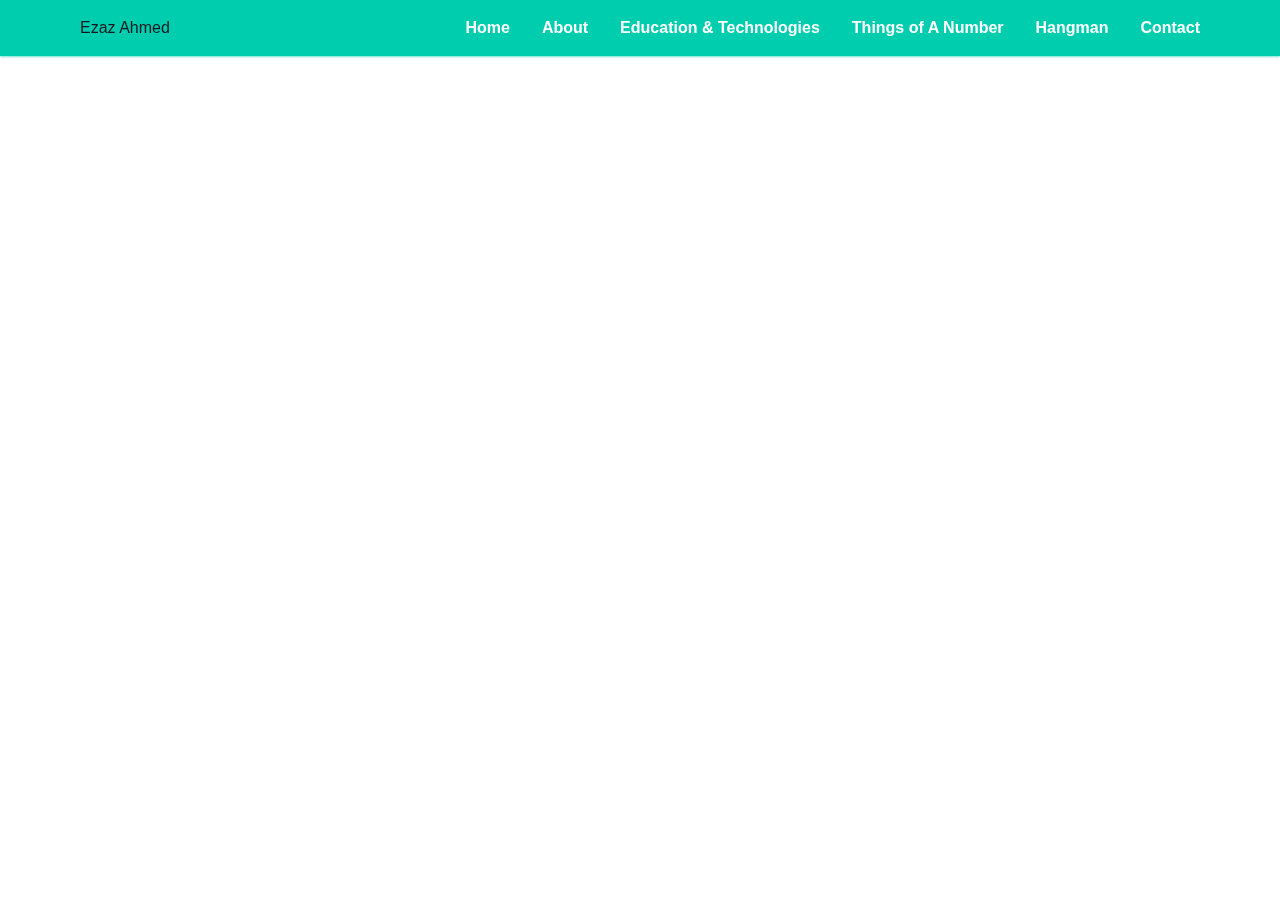
<file: hangman.html>
<html lang="en">
<head>
    <meta charset="UTF-8">
    <meta http-equiv="X-UA-Compatible" content="IE=edge">
    <meta name="viewport" content="width=device-width, initial-scale=1.0">
    <title>Hangman</title>
    <!-- Main css link -->
    <link rel="stylesheet" href="css/styles.css">
</head>
<body>
    <div class="navbar">
        <div class="navbar-logo">Ezaz Ahmed</div>
        <a class="navbar-toggle" href="#">
            <span class="bar"></span>
            <span class="bar"></span>
            <span class="bar"></span>
        </a>
        <div class="navbar-content">
            <ul>
                <li><a href="index.html">Home</a></li>
                <li><a href="about.html">About</a></li>
                <li><a href="educationskill.html">Education & Technologies</a></li>
                <li><a href="thingofanumber.html">Things of A Number</a></li>
                <li><a href="hangman.html">Hangman</a></li>
                <li><a href="contact.html">Contact</a></li>
            </ul>
        </div>
    </div>

    <h1>Hangman</h1>

    <!-- JS Link -->
    <script src="js/script.js"></script>
</body>
</html>
</file>
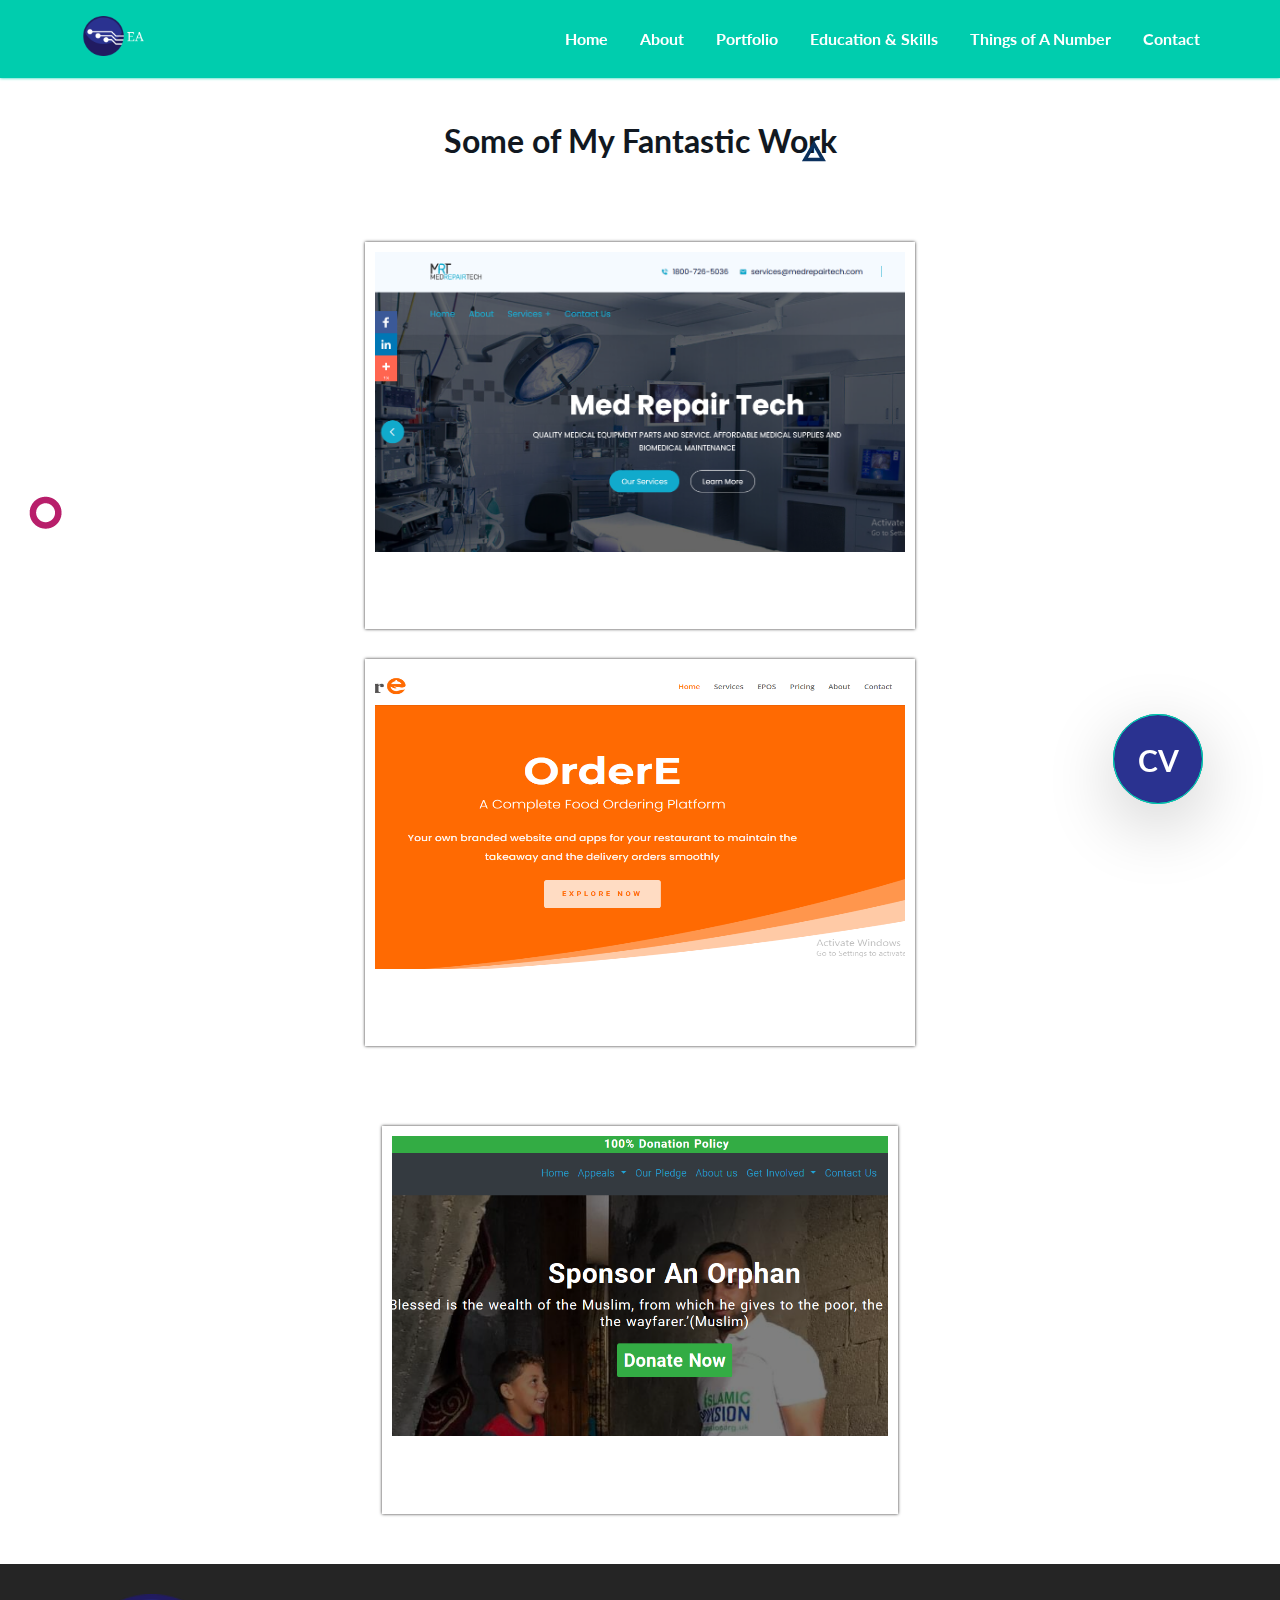
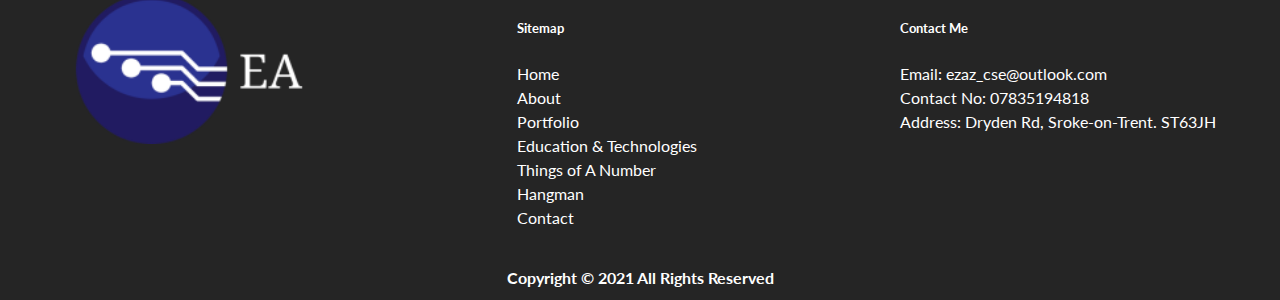
<file: portfolio.html>
<!DOCTYPE html>
<html lang="en">
<head>
    <meta charset="UTF-8">
    <meta http-equiv="X-UA-Compatible" content="IE=edge">
    <meta name="viewport" content="width=device-width, initial-scale=1.0">
    <title>Portfolio</title>
    <!-- Google font -->
    <link href="https://fonts.googleapis.com/css2?family=Lato:wght@400;700&display=swap" rel="stylesheet">
    <!-- Main css link -->
    <link rel="stylesheet" href="css/styles.css">
    <!-- Responsive css link -->
    <link rel="stylesheet" href="css/responsive.css">
</head>
<body>
    <div class="navbar">
        <div class="navbar-logo"><img src="image/logo.png" height="40px" alt="logo"></div>
        <a class="navbar-toggle" href="#">
            <span class="bar"></span>
            <span class="bar"></span>
            <span class="bar"></span>
        </a>
        <div class="navbar-content">
            <ul>
                <li><a href="index.html">Home</a></li>
                <li><a href="about.html">About</a></li>
                <li><a href="portfolio.html">Portfolio</a></li>
                <li><a href="educationskill.html">Education & Skills</a></li>
                <li><a href="thingofanumber.html">Things of A Number</a></li>
                <li><a href="contact.html">Contact</a></li>
            </ul>
        </div>
    </div>

    <!-- Banner & Heading -->

    <div style="margin-top: 120px;" class="container">

        <div class="rtl">
            <div class="container">
            <div class="rtl-content">
            <a  href="Ezaz_Ahmed.pdf" download=""  target="_blank" class="rtl-btn">
            <span>CV</span>
            </a>
            </div>
            </div>
            </div>
        
        <div class="shape1">
            <img src="image/tri.png" alt="shape">
        </div>

        <div class="shape2">
            <img src="image/circle.png" alt="shape">
        </div>

        <h1 style="text-align: center;">Some of My Fantastic Work</h1>

        <div class="flex-box-portfolio">

       

            <div style="margin:0px auto;">
                <div class="box">
                
                    <a href="https://medrepairtech.com/">
                        <img width="100%;" src="image/project-1.png" alt="project">

                    <h3 style="text-align: center;">Project Demo - 1</h3>
                    </a>
            </div>
    
            <div class="box">
                <a href="https://ordere.co.uk/">
                    <img width="100%;" src="image/project-3.png" alt="project">

                <h3 style="text-align: center;">Project Demo - 2</h3>
                </a>    
            </div>
            </div>
    
        </div>


        <div class="flex-box-portfolio">
       

            <div style="margin:0px auto;">
                <div class="box">
                
                    <a href="https://islamicprovision.org.uk/">
                        <img width="100%;" src="image/project-2.png" alt="project">

                    <h3 style="text-align: center;">Project Demo - 1</h3>
                    </a>
            </div>
<!--     
            <div class="box">
                <a href="">
                    <img width="100%;" src="image/project-2.png" alt="project">

                <h3 style="text-align: center;">Project Demo - 2</h3>
                </a>    
            </div>
            </div> -->
    
        </div>


    </div>
    
    <footer>

        <div class="box">
            <img src="image/logo.png" width="250" alt="logo">
        </div>


        <div class="box">
            <h5 style="color: #FFFFFF;">Sitemap</h5>
            <ul>
                
                <li><a href="index.html">Home</a></li>
                <li><a href="about.html">About</a></li>
                <li><a href="portfolio.html">Portfolio</a></li>
                <li><a href="educationskill.html">Education & Technologies</a></li>
                <li><a href="thingofanumber.html">Things of A Number</a></li>
                <li><a href="hangman.html">Hangman</a></li>
                <li><a href="contact.html">Contact</a></li>
            </ul>
        </div>

      

        <div class="box">
            <h5 style="color: #FFFFFF;">Contact Me</h5>
            <ul>
               
                <li>Email: ezaz_cse@outlook.com</li>
                <li>Contact No: 07835194818</li>
                <li>Address: Dryden Rd, Sroke-on-Trent. ST63JH</li>
            </ul>
        </div>

        
    </footer>
    <div >
        <p style="text-align: center; padding-bottom: 10px; background-color: #252525; color:#FFFFFF; font-weight: 700; margin:0px;">Copyright © 2021 All Rights Reserved </p>
    </div>
    <!-- JS Link -->
    <script src="js/script.js"></script>
</body>
</html>
</file>
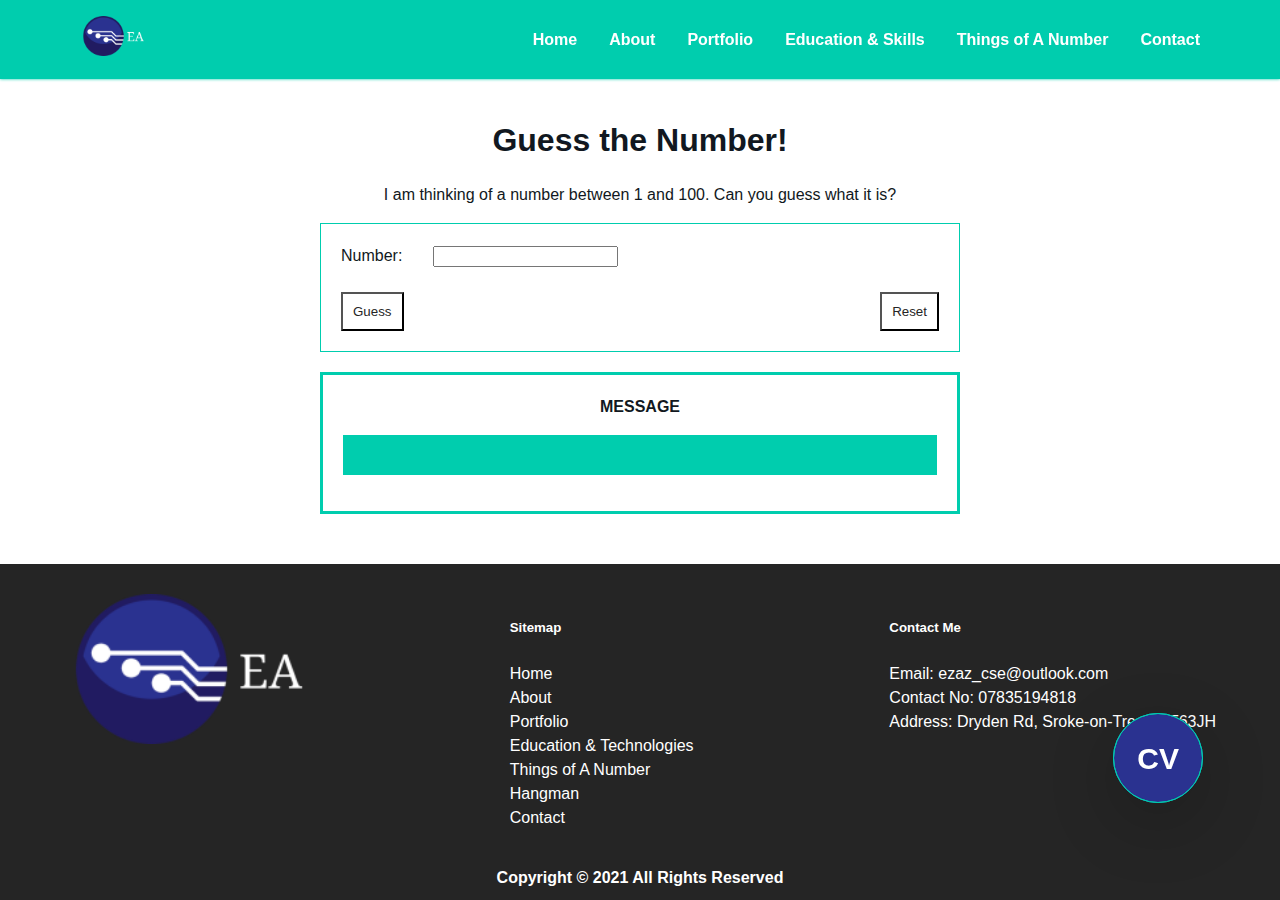
<file: thingofanumber.html>
<!DOCTYPE html>
<html lang="en">
<head>
    <meta charset="UTF-8">
    <meta http-equiv="X-UA-Compatible" content="IE=edge">
    <meta name="viewport" content="width=device-width, initial-scale=1.0">
    <title>Thing of A Number</title>
    <!-- Main css link -->
    <link rel="stylesheet" href="css/styles.css">
</head>
<body>
    <div class="navbar">
      <div class="navbar-logo"><img src="image/logo.png" height="40px" alt="logo"></div>
      <a class="navbar-toggle" href="#">
            <span class="bar"></span>
            <span class="bar"></span>
            <span class="bar"></span>
        </a>
        <div class="navbar-content">
            <ul>
                <li><a href="index.html">Home</a></li>
                <li><a href="about.html">About</a></li>
                <li><a href="portfolio.html">Portfolio</a></li>
                <li><a href="educationskill.html">Education & Skills</a></li>
                <li><a href="thingofanumber.html">Things of A Number</a></li>
                <li><a href="contact.html">Contact</a></li>
            </ul>
        </div>
    </div>
    <div class="rtl">
      <div class="container">
      <div class="rtl-content">
      <a  href="Ezaz_Ahmed.pdf" download=""  target="_blank" class="rtl-btn">
      <span>CV</span>
      </a>
      </div>
      </div>
      </div>
    <h1 style="text-align: center; margin-top: 120px;">Guess the Number!</h1>
      <p style="text-align: center;">I am thinking of a number between 1 and 100. Can you guess what it is?</p>
   
      <form  id="game">
        <label for="guess">Number:</label> &nbsp &nbsp &nbsp
        <input type="number" id="guess"> <br> <br>
        <input type="button" id="submitGuess" value="Guess">
        <input type="button" id="resetbtn" onclick="fun()" value="Reset">

      </form>
    

      <div class="msg">
        <h4 style="text-align: center; margin:0px;">MESSAGE</h4>
        <p id="feedback" class="white red green"></p>

      </div>

      <footer>

        <div class="box">
            <img src="image/logo.png" width="250" alt="logo">
        </div>


        <div class="box">
            <h5 style="color: #FFFFFF;">Sitemap</h5>
            <ul>
                
                <li><a href="index.html">Home</a></li>
                <li><a href="about.html">About</a></li>
                <li><a href="portfolio.html">Portfolio</a></li>
                <li><a href="educationskill.html">Education & Technologies</a></li>
                <li><a href="thingofanumber.html">Things of A Number</a></li>
                <li><a href="hangman.html">Hangman</a></li>
                <li><a href="contact.html">Contact</a></li>
            </ul>
        </div>

      

        <div class="box">
            <h5 style="color: #FFFFFF;">Contact Me</h5>
            <ul>
               
                <li>Email: ezaz_cse@outlook.com</li>
                <li>Contact No: 07835194818</li>
                <li>Address: Dryden Rd, Sroke-on-Trent. ST63JH</li>
            </ul>
        </div>

        
    </footer>
    <div >
        <p style="text-align: center; padding-bottom: 10px; background-color: #252525; color:#FFFFFF; font-weight: 700; margin:0px;">Copyright © 2021 All Rights Reserved </p>
    </div>

    <!-- JS Link -->
    <script src="js/script.js"></script>
    
    
</body>
</html>
</file>
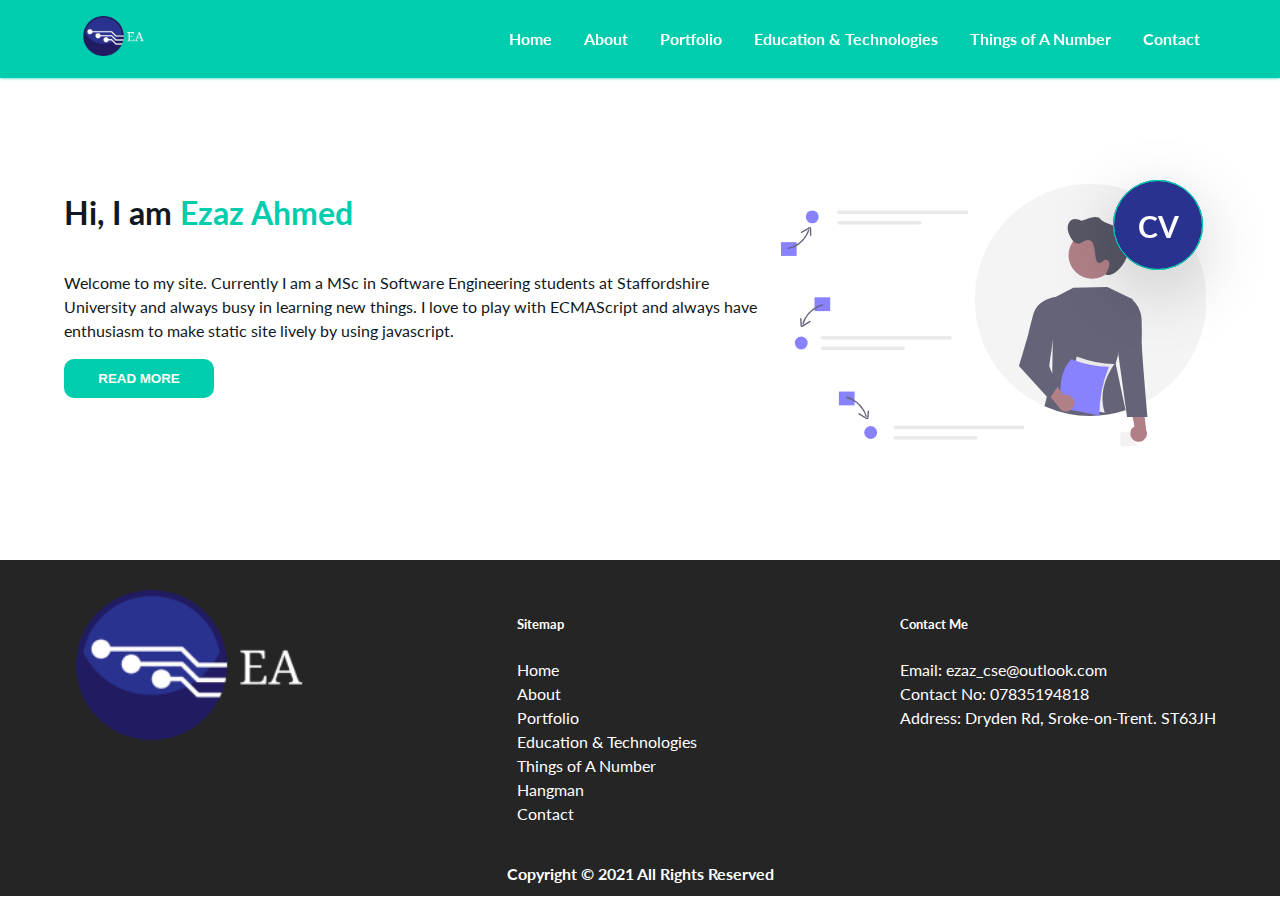
<file: public/about.html>
<!DOCTYPE html>
<html lang="en">
<head>
    <meta charset="UTF-8">
    <meta http-equiv="X-UA-Compatible" content="IE=edge">
    <meta name="viewport" content="width=device-width, initial-scale=1.0">
    <title>About Me</title>
    <!-- Google font -->
    <link href="https://fonts.googleapis.com/css2?family=Lato:wght@400;700&display=swap" rel="stylesheet">
    <!-- Main css link -->
    <link rel="stylesheet" href="css/styles.css">
    <!-- Responsive css link -->
    <link rel="stylesheet" href="css/responsive.css">
</head>
<body>
    <div class="navbar">
        <div class="navbar-logo"><img src="image/logo.png" height="40px" alt="logo"></div>
        <a class="navbar-toggle" href="#">
            <span class="bar"></span>
            <span class="bar"></span>
            <span class="bar"></span>
        </a>
        <div class="navbar-content">
            <ul>
                <li><a href="index.html">Home</a></li>
                <li><a href="about.html">About</a></li>
                <li><a href="portfolio.html">Portfolio</a></li>
                <li><a href="educationskill.html">Education & Technologies</a></li>
                <li><a href="thingofanumber.html">Things of A Number</a></li>
                <li><a href="contact.html">Contact</a></li>
            </ul>
        </div>
    </div>

    <!-- Banner & Heading -->
    <div class="rtl">
        <div class="container">
        <div class="rtl-content">
        <a  href="Ezaz_Ahmed.pdf" download=""  target="_blank" class="rtl-btn">
        <span>CV</span>
        </a>
        </div>
        </div>
        </div>
    <div class="flex-box">
        <div class="info">
            <h1>Hi, I am <span style="color: var(--theme-color);">Ezaz Ahmed</span></h1>
            <p>Welcome to my site. Currently I am a MSc in Software Engineering students at Staffordshire University and always busy in learning new things.
                I love to play with ECMAScript and always have enthusiasm to make static site lively by using javascript.</p>
                <a href="about.html"><button style="width: 150px; margin-bottom: 50px;">READ MORE</button></a>
            </div>
        <div class="profilePic">
            <!-- <img class="profilePic" src="image/background2.webp" alt="profile picture"> -->
<svg data-name="Layer 1" xmlns="http://www.w3.org/2000/svg" width="425.49161" height="370" viewBox="0 0 925.49161 570" xmlns:xlink="http://www.w3.org/1999/xlink"><rect x="738.49161" y="540" width="34" height="30" fill="#f0f0f0"/><path d="M1062.7458,417A251.96689,251.96689,0,0,1,931.656,638.16c-2.25,1.23-4.53027,2.43006-6.82031,3.59a246.249,246.249,0,0,1-26.16992,11.48q-5.34009,2.01-10.79,3.74c-.34961.12006-.71.24-1.06006.34A251.50944,251.50944,0,0,1,672.966,628.03q-6.28491-4.11007-12.31006-8.58c-2.27-1.69-4.51025-3.41-6.72021-5.18q-9.375-7.44-18-15.77A251.21328,251.21328,0,0,1,558.7458,417c0-139.18,112.81983-252,252-252S1062.7458,277.82,1062.7458,417Z" transform="translate(-137.2542 -165)" fill="#f2f2f2"/><path d="M870.926,534.6l-5.68018,21.48,21.56983,101.23a253.04514,253.04514,0,0,1-176.3999-9.07l16.83984-70.61.56006-38.3,1.83008-126.29.46-.24a.35886.35886,0,0,1,.09033-.04l42.8999-22.03,74.02-1.85,55.23,26.9-.41992,1.57Z" transform="translate(-137.2542 -165)" fill="#3f3d56"/><path d="M901.18984,719.14383a18.07723,18.07723,0,0,1,4.82608-27.29588l-12.01468-63.10678,30.81392,12.84144,6.68524,57.95853a18.17518,18.17518,0,0,1-30.31056,19.60269Z" transform="translate(-137.2542 -165)" fill="#9e616a"/><path d="M891.21227,417.744l7.90639-2.573s25.08079,16.09632,22.69441,55.01212c0,0,.94,20.13752.04242,33.53963C920.826,519.09494,934.62472,671.851,934.62472,671.851H889.93241L870.77856,533.51764Z" transform="translate(-137.2542 -165)" fill="#3f3d56"/><path d="M865.28915,319.82981a51.311,51.311,0,1,1-51.31106-51.311h.00006a51.18333,51.18333,0,0,1,51.311,51.05536Q865.28945,319.702,865.28915,319.82981Z" transform="translate(-137.2542 -165)" fill="#9e616a"/><path d="M762.83759,250.90981c6.01081-12.92526,17.64293-10.36982,27.816-5.98853,12.88266-2.85756,25.13491-11.41271,39.01522-6.35323,13.67272,19.88617,59.57811,14.03536,49.81182,46.41017-.01277,7.7577,14.59759,3.24221,12.0469,15.94754,7.73966,24.45127-27.93663,70.75832-48.4176,61.00682,5.06523-9.28322,16.63616-30.36852-.91372-32.45988-37.75247,35.12732-3.8951-66.89035-51.3302-37.222C775.16,306.62427,753.658,265.287,762.83759,250.90981Z" transform="translate(-137.2542 -165)" fill="#2f2e41"/><path d="M841.35762,662.50461l-81.90643-16.22212L780.453,540.24309q43.47156,16.44225,81.90608,16.22209C839.96651,589.3063,829.79366,624.56934,841.35762,662.50461Z" transform="translate(-137.2542 -165)" fill="#e4e4e4"/><path d="M829.448,668.73326,747.5417,652.51117c-6.72363-48.03943-.61181-84.20816,21.002-106.0394q43.47142,16.44228,81.90621,16.22212A292.10059,292.10059,0,0,0,829.448,668.73326Z" transform="translate(-137.2542 -165)" fill="#6c63ff"/><path d="M775.17993,639.19526a18.07722,18.07722,0,0,0-23.27742-15.05052l-38.03876-51.76746-11.57544,31.31149,37.8969,44.35888a18.17518,18.17518,0,0,0,34.99472-8.85239Z" transform="translate(-137.2542 -165)" fill="#9e616a"/><path d="M741.07355,415.771l-6.89031-4.6535S693.1833,414.935,684.7458,453c0,0-6.167,22.87-9,36-1.45708,6.75321-20.88531,72.00017-20.88531,72.00017L720.7458,633l18-27-18-45Z" transform="translate(-137.2542 -165)" fill="#3f3d56"/><rect y="126.51913" width="34" height="30" fill="#6c63ff"/><rect x="73" y="246.51913" width="34" height="30" fill="#6c63ff"/><rect x="126" y="451.51913" width="34" height="30" fill="#6c63ff"/><path d="M263.50112,222.64887a3.80011,3.80011,0,0,0,0,7.60022H540.9537a3.80012,3.80012,0,0,0,0-7.60022Z" transform="translate(-137.2542 -165)" fill="#e4e4e4"/><path d="M263.50112,245.44951a3.80012,3.80012,0,1,0-.016,7.60022H438.89347a3.80011,3.80011,0,1,0,0-7.60022Z" transform="translate(-137.2542 -165)" fill="#e4e4e4"/><path d="M227.50112,495.64887a3.80011,3.80011,0,0,0,0,7.60022H504.9537a3.80012,3.80012,0,0,0,0-7.60022Z" transform="translate(-137.2542 -165)" fill="#e4e4e4"/><path d="M227.50112,518.44951a3.80012,3.80012,0,1,0-.016,7.60022H402.89347a3.80011,3.80011,0,1,0,0-7.60022Z" transform="translate(-137.2542 -165)" fill="#e4e4e4"/><path d="M385.50112,690.64887a3.80011,3.80011,0,0,0,0,7.60022H662.9537a3.80012,3.80012,0,0,0,0-7.60022Z" transform="translate(-137.2542 -165)" fill="#e4e4e4"/><path d="M385.50112,713.44951a3.80012,3.80012,0,1,0-.016,7.60022H560.89347a3.80011,3.80011,0,1,0,0-7.60022Z" transform="translate(-137.2542 -165)" fill="#e4e4e4"/><path d="M153.2423,306.65471a62.55523,62.55523,0,0,0,39.66875-28.0084,59.9451,59.9451,0,0,0,6.01322-12.82909,1.50128,1.50128,0,0,0-2.84049-.96755,59.52931,59.52931,0,0,1-30.72781,34.5628,56.35748,56.35748,0,0,1-12.67462,4.29515c-1.88955.39853-1.33259,3.34646.56095,2.94709Z" transform="translate(-137.2542 -165)" fill="#3f3d56"/><path d="M182.47186,271.56226q8.11161-4.56825,16.22337-9.13658c.25053-.14031.95192-.67159,1.21384-.60809-.21-.05092-.01939.10465-.01317.29463.00838.25572.04065.5154.05023.77288.05872,1.57928.08746,3.16027.13119,4.74l.25144,9.08508c.05293,1.91223,3.047,2.13966,2.99348.20491L203.02707,266.25c-.06765-2.44417.5437-7.86545-3.41639-7.39683-1.429.1691-2.75029,1.17026-3.96916,1.85669l-4.93755,2.7807-9.52241,5.36278c-1.6769.94438-.39381,3.65733,1.2903,2.70888Z" transform="translate(-137.2542 -165)" fill="#3f3d56"/><path d="M227.56192,426.4134a62.54742,62.54742,0,0,0-38.48965,29.574,59.85394,59.85394,0,0,0-5.48876,13.05246,1.50128,1.50128,0,0,0,2.89284.79752,59.55355,59.55355,0,0,1,29.383-35.75361,56.32036,56.32036,0,0,1,12.50006-4.77757c1.87077-.47222,1.07808-3.36628-.79752-2.89284Z" transform="translate(-137.2542 -165)" fill="#3f3d56"/><path d="M199.745,462.65263l-15.67691,9.66509c-.2687.16566-.53282.34647-.81245.49369-.27757.14614-.563.14166-.38358.31781-.242-.23761-.18027-1.11882-.19839-1.3878l-.30535-4.534-.6107-9.068c-.129-1.91607-3.13-1.93042-3,0l.71691,10.64506c.16324,2.42387-.28831,7.44036,3.42248,7.23758,1.65223-.09029,3.22631-1.44749,4.58025-2.28222l4.47912-2.76145,9.30277-5.73533c1.6405-1.0114.13547-3.60744-1.51415-2.59041Z" transform="translate(-137.2542 -165)" fill="#3f3d56"/><path d="M279.149,630.30624a59.547,59.547,0,0,1,36.69675,28.19536,56.29657,56.29657,0,0,1,5.18634,12.33582,1.50128,1.50128,0,0,0,2.89283-.79752,62.54113,62.54113,0,0,0-30.76171-37.5465,59.83177,59.83177,0,0,0-13.21669-5.08c-1.87249-.47265-2.67129,2.41986-.79752,2.89284Z" transform="translate(-137.2542 -165)" fill="#3f3d56"/><path d="M306.2492,666.243l9.30278,5.73533,4.47911,2.76145c1.35742.83688,2.92553,2.1918,4.58025,2.28222,3.70982.20273,3.25919-4.81291,3.42248-7.23758l.71691-10.64506c.1298-1.92722-2.87074-1.91923-3,0l-.6107,9.068-.29207,4.33688c-.02236.3319.06453,1.30933-.21166,1.58493.1972-.19678-.00835-.10288-.2285-.23656-.32017-.19442-.64809-.378-.96754-.57494l-15.6769-9.66509c-1.648-1.016-3.15644,1.57791-1.51416,2.59041Z" transform="translate(-137.2542 -165)" fill="#3f3d56"/><circle cx="68" cy="71.51913" r="14" fill="#6c63ff"/><circle cx="44" cy="345.8493" r="14" fill="#6c63ff"/><circle cx="195" cy="540.51913" r="14" fill="#6c63ff"/></svg>

            
        </div>
    </div>


    
    <footer>

        <div class="box">
            <img src="image/logo.png" width="250" alt="logo">
        </div>


        <div class="box">
            <h5 style="color: #FFFFFF;">Sitemap</h5>
            <ul>
                
                <li><a href="index.html">Home</a></li>
                <li><a href="about.html">About</a></li>
                <li><a href="portfolio.html">Portfolio</a></li>
                <li><a href="educationskill.html">Education & Technologies</a></li>
                <li><a href="thingofanumber.html">Things of A Number</a></li>
                <li><a href="hangman.html">Hangman</a></li>
                <li><a href="contact.html">Contact</a></li>
            </ul>
        </div>

      

        <div class="box">
            <h5 style="color: #FFFFFF;">Contact Me</h5>
            <ul>
               
                <li>Email: ezaz_cse@outlook.com</li>
                <li>Contact No: 07835194818</li>
                <li>Address: Dryden Rd, Sroke-on-Trent. ST63JH</li>
            </ul>
        </div>

        
    </footer>
    <div >
        <p style="text-align: center; padding-bottom: 10px; background-color: #252525; color:#FFFFFF; font-weight: 700; margin:0px;">Copyright © 2021 All Rights Reserved </p>
    </div>
    <!-- JS Link -->
    <script src="js/script.js"></script>
</body>
</html>
</file>
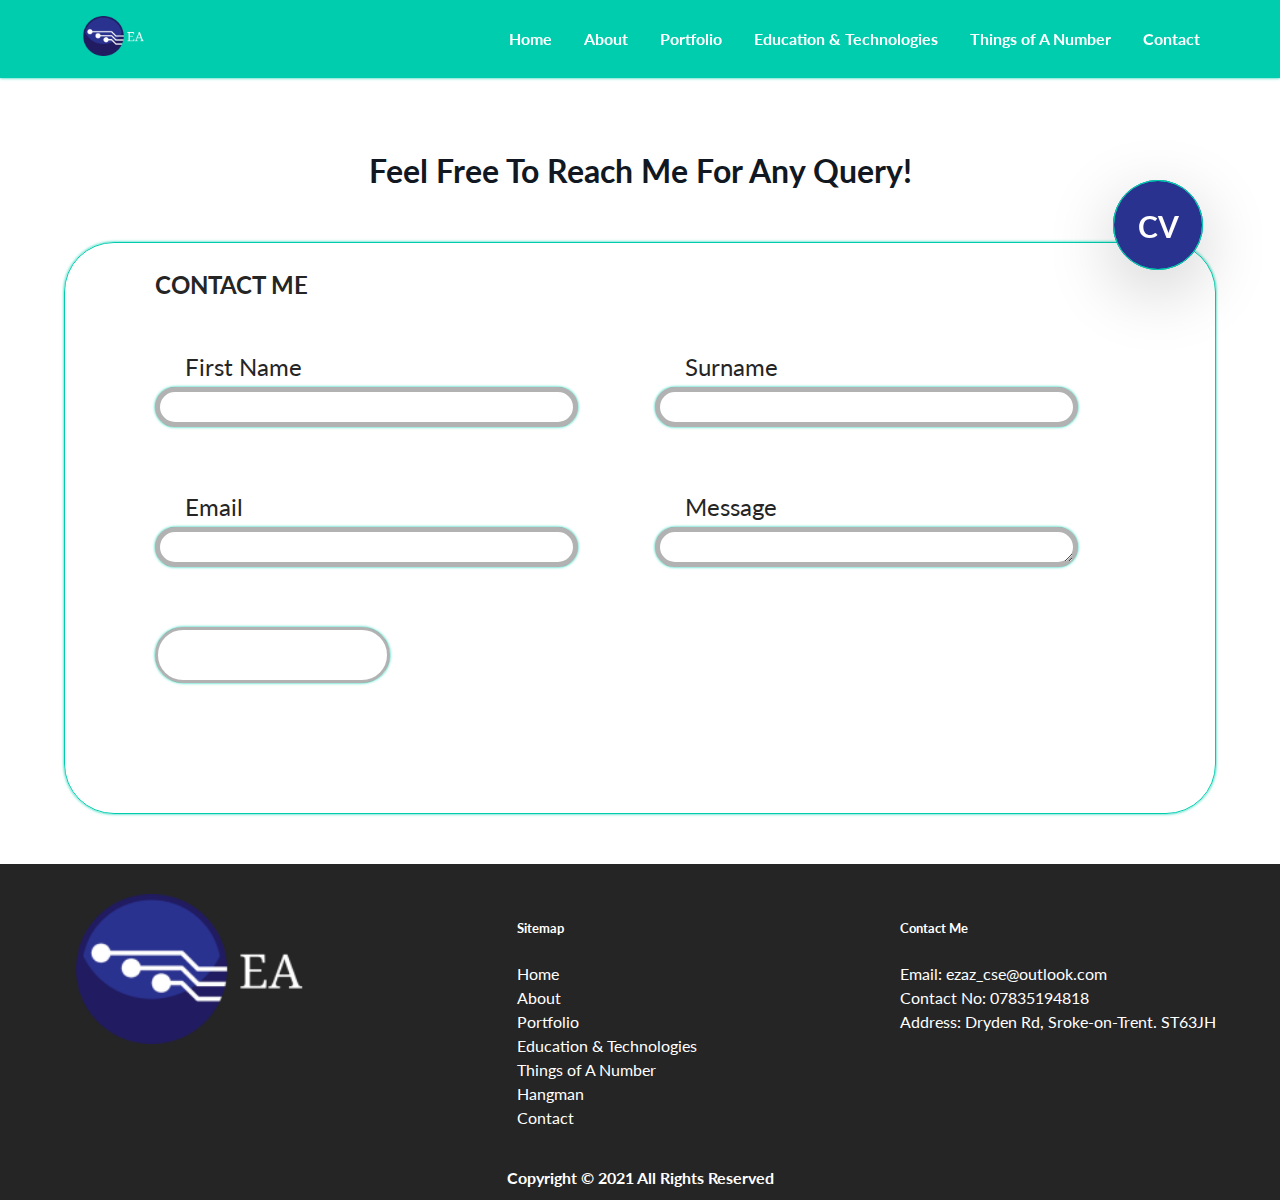
<file: public/contact.html>
<!DOCTYPE html>
<html lang="en">
<head>
    <meta charset="UTF-8">
    <meta http-equiv="X-UA-Compatible" content="IE=edge">
    <meta name="viewport" content="width=device-width, initial-scale=1.0">
    <title>Contact</title>
    <!-- Google font -->
    <link href="https://fonts.googleapis.com/css2?family=Lato:wght@400;700&display=swap" rel="stylesheet">
    <!-- Main css link -->
    <link rel="stylesheet" href="css/styles.css">
    <!-- Responsive css link -->
    <link rel="stylesheet" href="css/responsive.css">
</head>
<body>
    <div class="navbar">
      <div class="navbar-logo"><img src="image/logo.png" height="40px" alt="logo"></div>
      <a class="navbar-toggle" href="#">
            <span class="bar"></span>
            <span class="bar"></span>
            <span class="bar"></span>
        </a>
        <div class="navbar-content">
            <ul>
                <li><a href="index.html">Home</a></li>
                <li><a href="about.html">About</a></li>
                <li><a href="portfolio.html">Portfolio</a></li>
                <li><a href="educationskill.html">Education & Technologies</a></li>
                <li><a href="thingofanumber.html">Things of A Number</a></li>
                <li><a href="contact.html">Contact</a></li>
            </ul>
        </div>
    </div>
    <h1 class="contact-title">Feel Free To Reach Me For Any Query!</h1>
    <div class="rtl">
      <div class="container">
      <div class="rtl-content">
      <a  href="Ezaz_Ahmed.pdf" download=""  target="_blank" class="rtl-btn">
      <span>CV</span>
      </a>
      </div>
      </div>
      </div>

    <!-- <div class="flex-box-contact">
        <div class="form">
            <form action="">
                <label for="">Name</label>
                <input type="text" placeholder="Enter Your Name" required> <br> <br>
                <label for="">Contact No</label>
                <input type="tel" placeholder="Enter Your Contact Number" required><br> <br>
                <label for="">Email</label>
                <input type="text" pattern="[0-9]{3}-[0-9]{3}-[0-9]{4}" placeholder="Enter Your Email Address" required><br> <br>
                <textarea name="" id="" cols="30" rows="10" placeholder="Write Your Message!!!!" required></textarea><br> <br>
                <input type="submit" value="Submit">

            </form>
        </div>

        <div class="img">
            <img src="image/contact.jpg" alt="image">
        </div>
    </div> -->


    <div class="card">
        <h2>Contact Me</h2>
        <div class="row">
          <div class="col">
            <div class="form-group">
              <label>First Name</label>
              <input type="text">
            </div>
          </div>
      
          <div class="col">
            <div class="form-group">
              <label>Surname</label>
              <input type="text">
            </div>
          </div>
      
          <div class="col">
            <div class="form-group">
              <label>Email</label>
              <input type="text">
            </div>
          </div>
      
          <!-- <div class="col">
            <div class="form-group">
              <label>Phone</label>
              <input type="text">
            </div>
          </div> -->
      
          <div class="col">
            <div class="form-group">
              <label>Message</label>
              <textarea></textarea>
            </div>
          </div>
      
          <div class="col">
            <input type="submit" value="Submit">
          </div>
        </div>
      </div>

      <footer>

        <div class="box">
            <img src="image/logo.png" width="250" alt="logo">
        </div>


        <div class="box">
            <h5 style="color: #FFFFFF;">Sitemap</h5>
            <ul>
                
                <li><a href="index.html">Home</a></li>
                <li><a href="about.html">About</a></li>
                <li><a href="portfolio.html">Portfolio</a></li>
                <li><a href="educationskill.html">Education & Technologies</a></li>
                <li><a href="thingofanumber.html">Things of A Number</a></li>
                <li><a href="hangman.html">Hangman</a></li>
                <li><a href="contact.html">Contact</a></li>
            </ul>
        </div>

      

        <div class="box">
            <h5 style="color: #FFFFFF;">Contact Me</h5>
            <ul>
               
                <li>Email: ezaz_cse@outlook.com</li>
                <li>Contact No: 07835194818</li>
                <li>Address: Dryden Rd, Sroke-on-Trent. ST63JH</li>
            </ul>
        </div>

        
    </footer>
    <div >
        <p style="text-align: center; padding-bottom: 10px; background-color: #252525; color:#FFFFFF; font-weight: 700; margin:0px;">Copyright © 2021 All Rights Reserved </p>
    </div>

    <!-- JS Link -->
    <script src="js/script.js"></script>
</body>
</html>
</file>
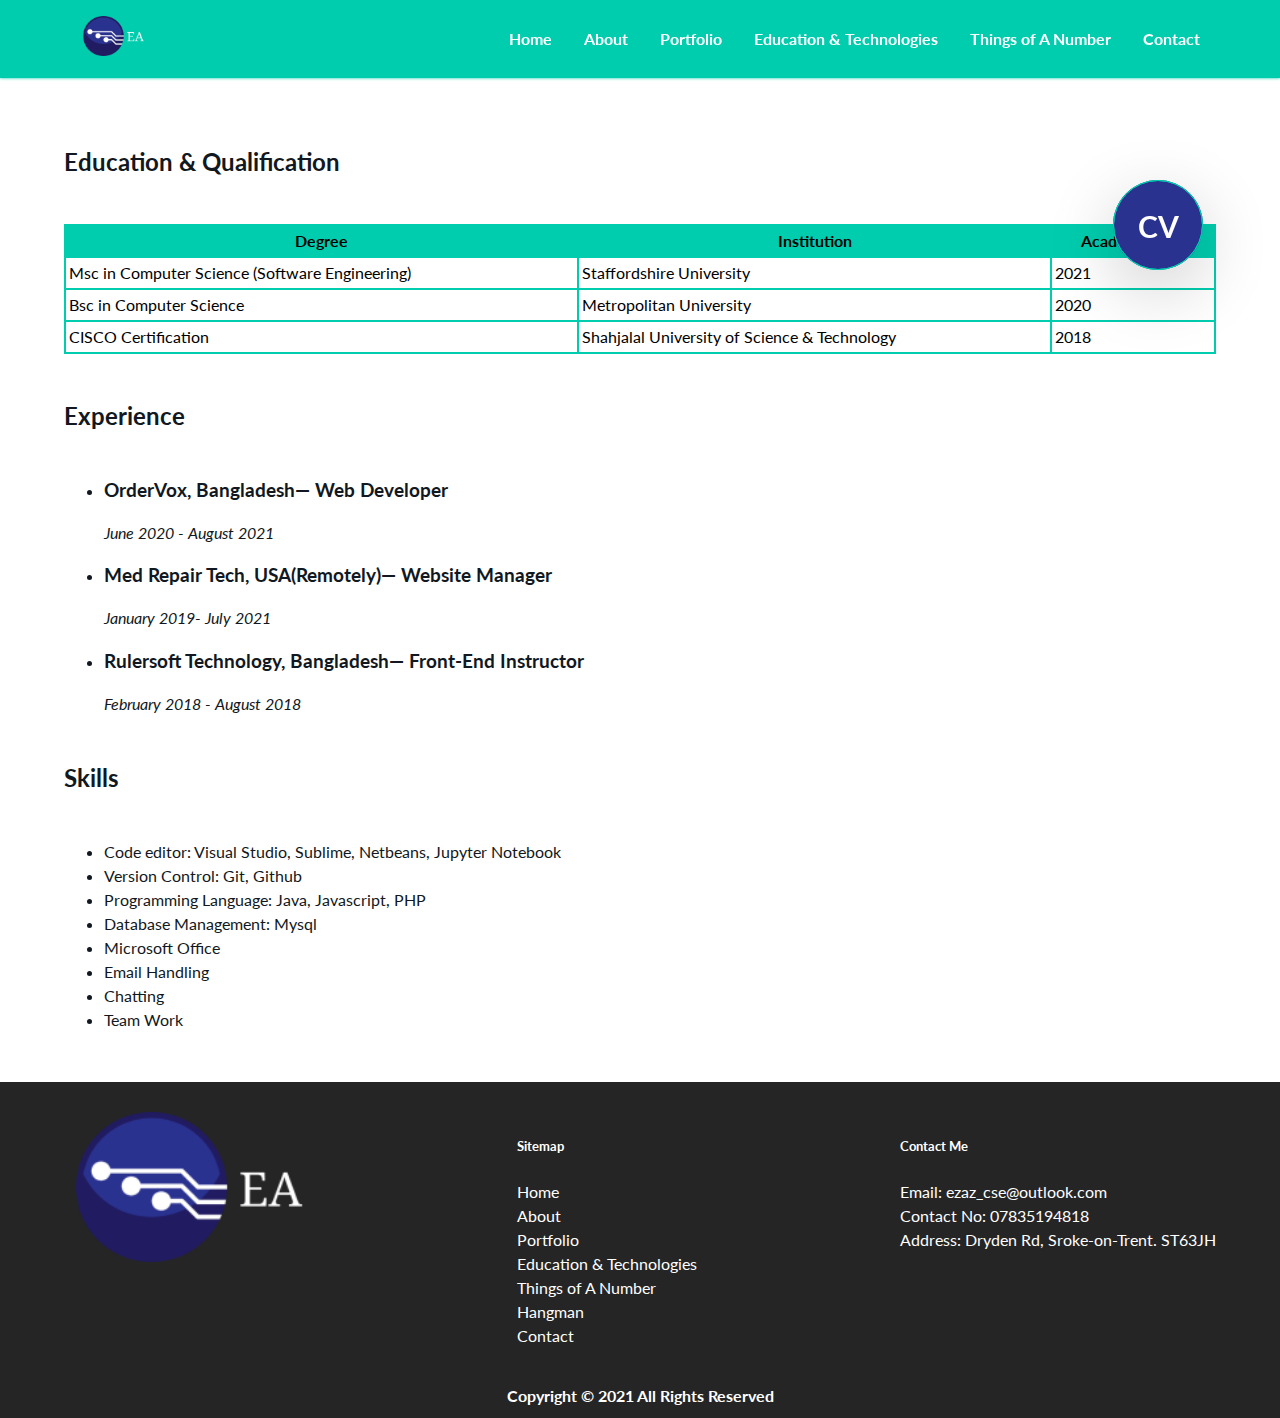
<file: public/educationskill.html>
<!DOCTYPE html>
<html lang="en">
<head>
    <meta charset="UTF-8">
    <meta http-equiv="X-UA-Compatible" content="IE=edge">
    <meta name="viewport" content="width=device-width, initial-scale=1.0">
    <title>Education & Skill</title>
    <!-- Google font -->
    <link href="https://fonts.googleapis.com/css2?family=Lato:wght@400;700&display=swap" rel="stylesheet">
    <!-- Main css link -->
    <link rel="stylesheet" href="css/styles.css">
    <!-- Responsive css link -->
    <link rel="stylesheet" href="css/responsive.css">
</head>
<body>
    <div class="navbar">
        <div class="navbar-logo"><img src="image/logo.png" height="40px" alt="logo"></div>
        <a class="navbar-toggle" href="#">
            <span class="bar"></span>
            <span class="bar"></span>
            <span class="bar"></span>
        </a>
        <div class="navbar-content">
            <ul>
                <li><a href="index.html">Home</a></li>
                <li><a href="about.html">About</a></li>
                <li><a href="portfolio.html">Portfolio</a></li>
                <li><a href="educationskill.html">Education & Technologies</a></li>
                <li><a href="thingofanumber.html">Things of A Number</a></li>
                <li><a href="contact.html">Contact</a></li>
            </ul>
        </div>
    </div>
    <div class="rtl">
        <div class="container">
        <div class="rtl-content">
        <a  href="Ezaz_Ahmed.pdf" download=""  target="_blank" class="rtl-btn">
        <span>CV</span>
        </a>
        </div>
        </div>
        </div>

    <h2 style="margin-top: 150px; padding-left: 5%;">Education & Qualification</h2>

    <div class="table-box">
        <div class="box">
            
    <table class="table">
      <thead>
        <tr>
          <th>Degree</th>
          <th>Institution</th>
          <th>Academic Year</th>
        </tr>
      </thead>
      <tbody>
        <tr>
          <td>Msc in Computer Science (Software Engineering)</td>
          <td>Staffordshire University</td>
          <td>2021</td>
        </tr>
        <tr>
          <td>Bsc in Computer Science</td>
          <td>Metropolitan University</td>
          <td>2020</td>
        </tr>
        <tr>
          <td>CISCO Certification</td>
          <td>Shahjalal University of Science & Technology</td>
          <td>2018</td>
        </tr>
      </tbody>
    </table>
  
        </div>
    </div>


    <h2 style="margin-top: 50px; padding-left: 5%;">Experience</h2>

    <div class="table-box">
        <div class="box">
    <ul type="i">
        
        <li><h3>OrderVox, Bangladesh— Web Developer</h3><i>June 2020 - August 2021</i></li>
        <li><h3>Med Repair Tech, USA(Remotely)— Website Manager</h3><i>January 2019- July 2021</i></li>
        <li><h3>Rulersoft Technology, Bangladesh— Front-End Instructor</h3><i>February 2018 - August 2018</i></li>
    </ul>

    </div>
    </div>

    <h2 style="margin-top: 50px; padding-left: 5%;">Skills</h2>

    <div class="table-box">
        <div class="box">
    <ul>
        
        <li>Code editor: Visual Studio, Sublime, Netbeans, Jupyter Notebook</li>
        <li>Version Control: Git, Github</li>
        <li>Programming Language: Java, Javascript, PHP</li>
        <li>Database Management: Mysql</li>
        <li>Microsoft Office</li>
        <li>Email Handling</li>
        <li>Chatting</li>
        <li>Team Work</li>
    </ul>

    </div>
    </div>


    <footer>

        <div class="box">
            <img src="image/logo.png" width="250" alt="logo">
        </div>


        <div class="box">
            <h5 style="color: #FFFFFF;">Sitemap</h5>
            <ul>
                
                <li><a href="index.html">Home</a></li>
                <li><a href="about.html">About</a></li>
                <li><a href="portfolio.html">Portfolio</a></li>
                <li><a href="educationskill.html">Education & Technologies</a></li>
                <li><a href="thingofanumber.html">Things of A Number</a></li>
                <li><a href="hangman.html">Hangman</a></li>
                <li><a href="contact.html">Contact</a></li>
            </ul>
        </div>

      

        <div class="box">
            <h5 style="color: #FFFFFF;">Contact Me</h5>
            <ul>
               
                <li>Email: ezaz_cse@outlook.com</li>
                <li>Contact No: 07835194818</li>
                <li>Address: Dryden Rd, Sroke-on-Trent. ST63JH</li>
            </ul>
        </div>

        
    </footer>
    <div >
        <p style="text-align: center; padding-bottom: 10px; background-color: #252525; color:#FFFFFF; font-weight: 700; margin:0px;">Copyright © 2021 All Rights Reserved </p>
    </div>

    <!-- JS Link -->
    <script src="js/script.js"></script>
</body>
</html>
</file>
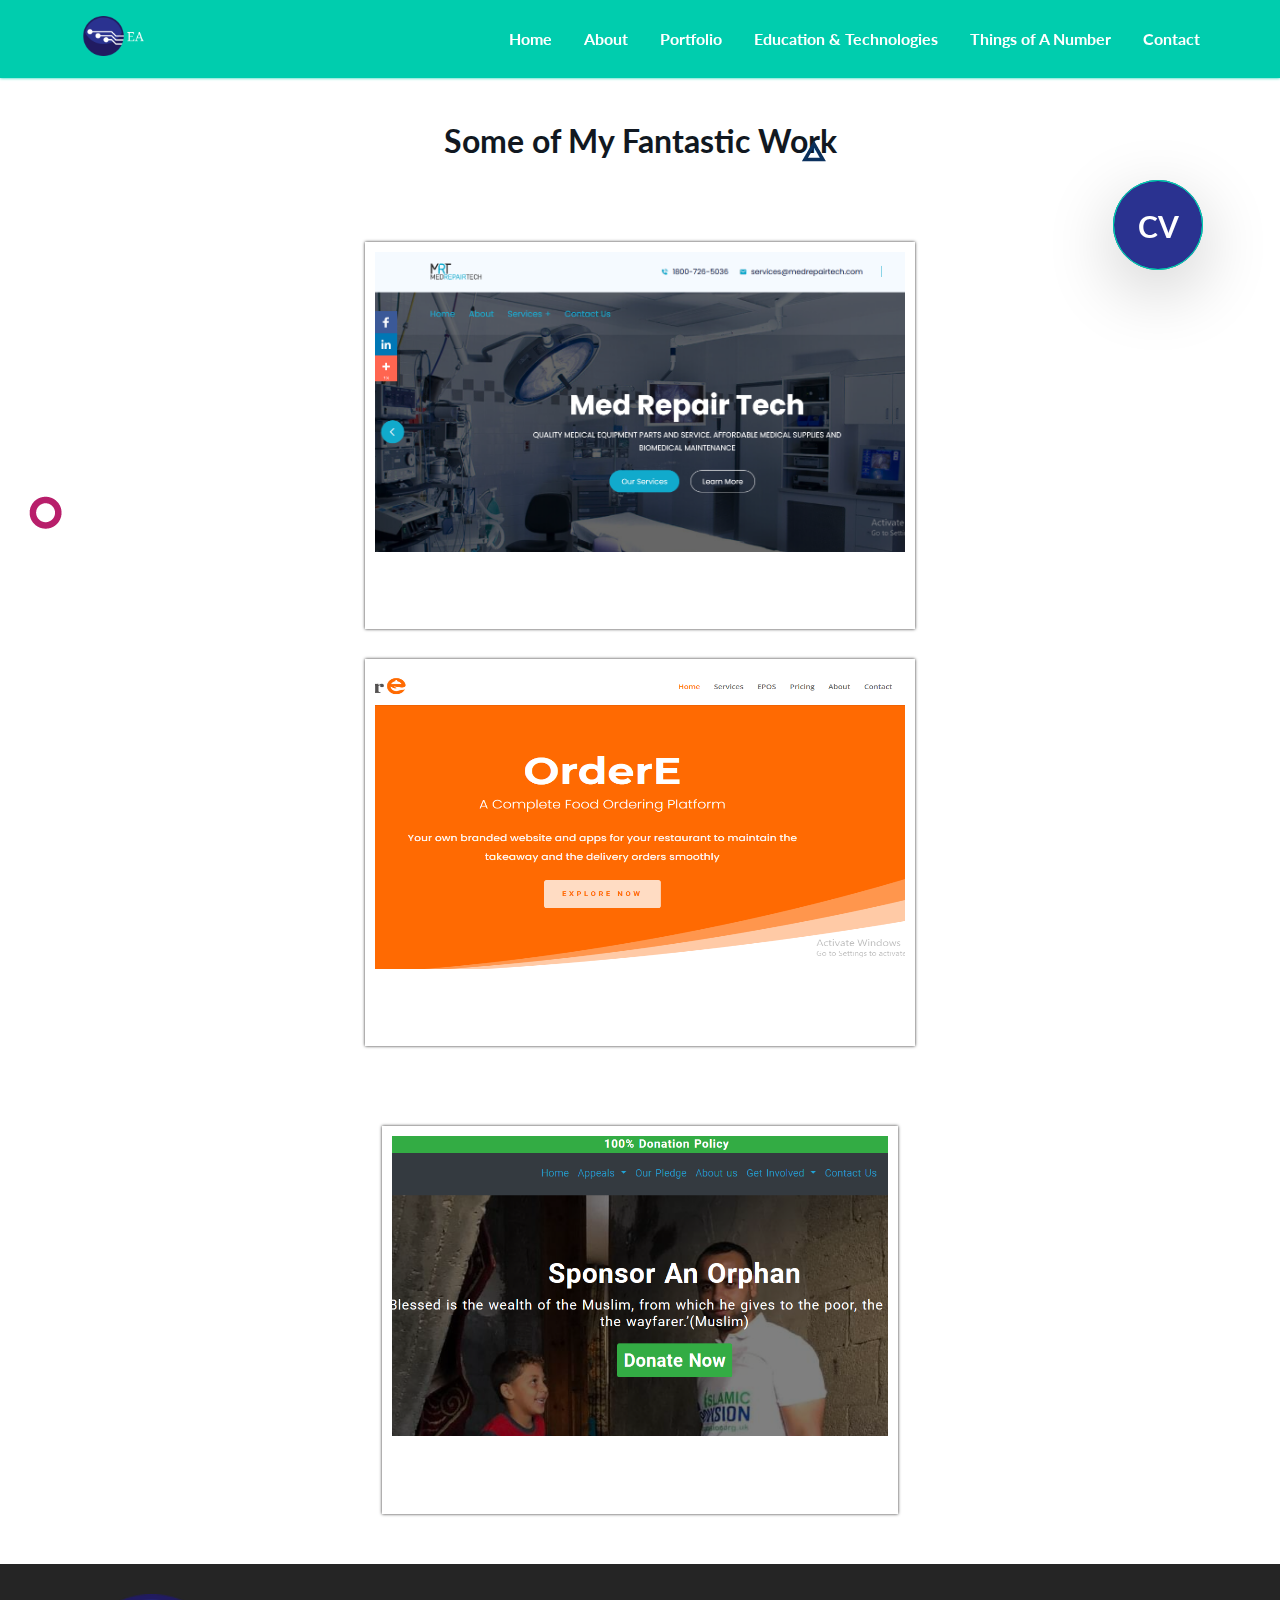
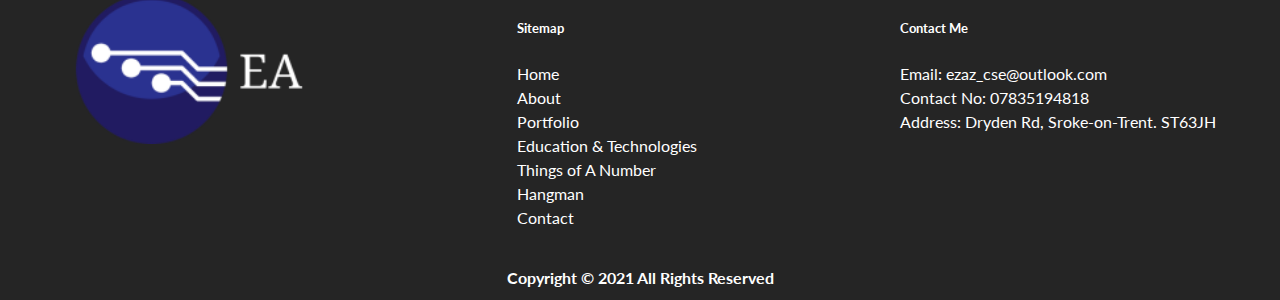
<file: public/portfolio.html>
<!DOCTYPE html>
<html lang="en">
<head>
    <meta charset="UTF-8">
    <meta http-equiv="X-UA-Compatible" content="IE=edge">
    <meta name="viewport" content="width=device-width, initial-scale=1.0">
    <title>Portfolio</title>
    <!-- Google font -->
    <link href="https://fonts.googleapis.com/css2?family=Lato:wght@400;700&display=swap" rel="stylesheet">
    <!-- Main css link -->
    <link rel="stylesheet" href="css/styles.css">
    <!-- Responsive css link -->
    <link rel="stylesheet" href="css/responsive.css">
</head>
<body>
    <div class="navbar">
        <div class="navbar-logo"><img src="image/logo.png" height="40px" alt="logo"></div>
        <a class="navbar-toggle" href="#">
            <span class="bar"></span>
            <span class="bar"></span>
            <span class="bar"></span>
        </a>
        <div class="navbar-content">
            <ul>
                <li><a href="index.html">Home</a></li>
                <li><a href="about.html">About</a></li>
                <li><a href="portfolio.html">Portfolio</a></li>
                <li><a href="educationskill.html">Education & Technologies</a></li>
                <li><a href="thingofanumber.html">Things of A Number</a></li>
                <li><a href="contact.html">Contact</a></li>
            </ul>
        </div>
    </div>

    <!-- Banner & Heading -->

    <div style="margin-top: 120px;" class="container">

        <div class="rtl">
            <div class="container">
            <div class="rtl-content">
            <a  href="Ezaz_Ahmed.pdf" download=""  target="_blank" class="rtl-btn">
            <span>CV</span>
            </a>
            </div>
            </div>
            </div>
        
        <div class="shape1">
            <img src="image/tri.png" alt="shape">
        </div>

        <div class="shape2">
            <img src="image/circle.png" alt="shape">
        </div>

        <h1 style="text-align: center;">Some of My Fantastic Work</h1>

        <div class="flex-box-portfolio">

       

            <div style="margin:0px auto;">
                <div class="box">
                
                    <a href="https://medrepairtech.com/">
                        <img width="100%;" src="image/project-1.png" alt="project">

                    <h3 style="text-align: center;">Project Demo - 1</h3>
                    </a>
            </div>
    
            <div class="box">
                <a href="https://ordere.co.uk/">
                    <img width="100%;" src="image/project-3.png" alt="project">

                <h3 style="text-align: center;">Project Demo - 2</h3>
                </a>    
            </div>
            </div>
    
        </div>


        <div class="flex-box-portfolio">
       

            <div style="margin:0px auto;">
                <div class="box">
                
                    <a href="https://islamicprovision.org.uk/">
                        <img width="100%;" src="image/project-2.png" alt="project">

                    <h3 style="text-align: center;">Project Demo - 1</h3>
                    </a>
            </div>
<!--     
            <div class="box">
                <a href="">
                    <img width="100%;" src="image/project-2.png" alt="project">

                <h3 style="text-align: center;">Project Demo - 2</h3>
                </a>    
            </div>
            </div> -->
    
        </div>


    </div>
    
    <footer>

        <div class="box">
            <img src="image/logo.png" width="250" alt="logo">
        </div>


        <div class="box">
            <h5 style="color: #FFFFFF;">Sitemap</h5>
            <ul>
                
                <li><a href="index.html">Home</a></li>
                <li><a href="about.html">About</a></li>
                <li><a href="portfolio.html">Portfolio</a></li>
                <li><a href="educationskill.html">Education & Technologies</a></li>
                <li><a href="thingofanumber.html">Things of A Number</a></li>
                <li><a href="hangman.html">Hangman</a></li>
                <li><a href="contact.html">Contact</a></li>
            </ul>
        </div>

      

        <div class="box">
            <h5 style="color: #FFFFFF;">Contact Me</h5>
            <ul>
               
                <li>Email: ezaz_cse@outlook.com</li>
                <li>Contact No: 07835194818</li>
                <li>Address: Dryden Rd, Sroke-on-Trent. ST63JH</li>
            </ul>
        </div>

        
    </footer>
    <div >
        <p style="text-align: center; padding-bottom: 10px; background-color: #252525; color:#FFFFFF; font-weight: 700; margin:0px;">Copyright © 2021 All Rights Reserved </p>
    </div>
    <!-- JS Link -->
    <script src="js/script.js"></script>
</body>
</html>
</file>
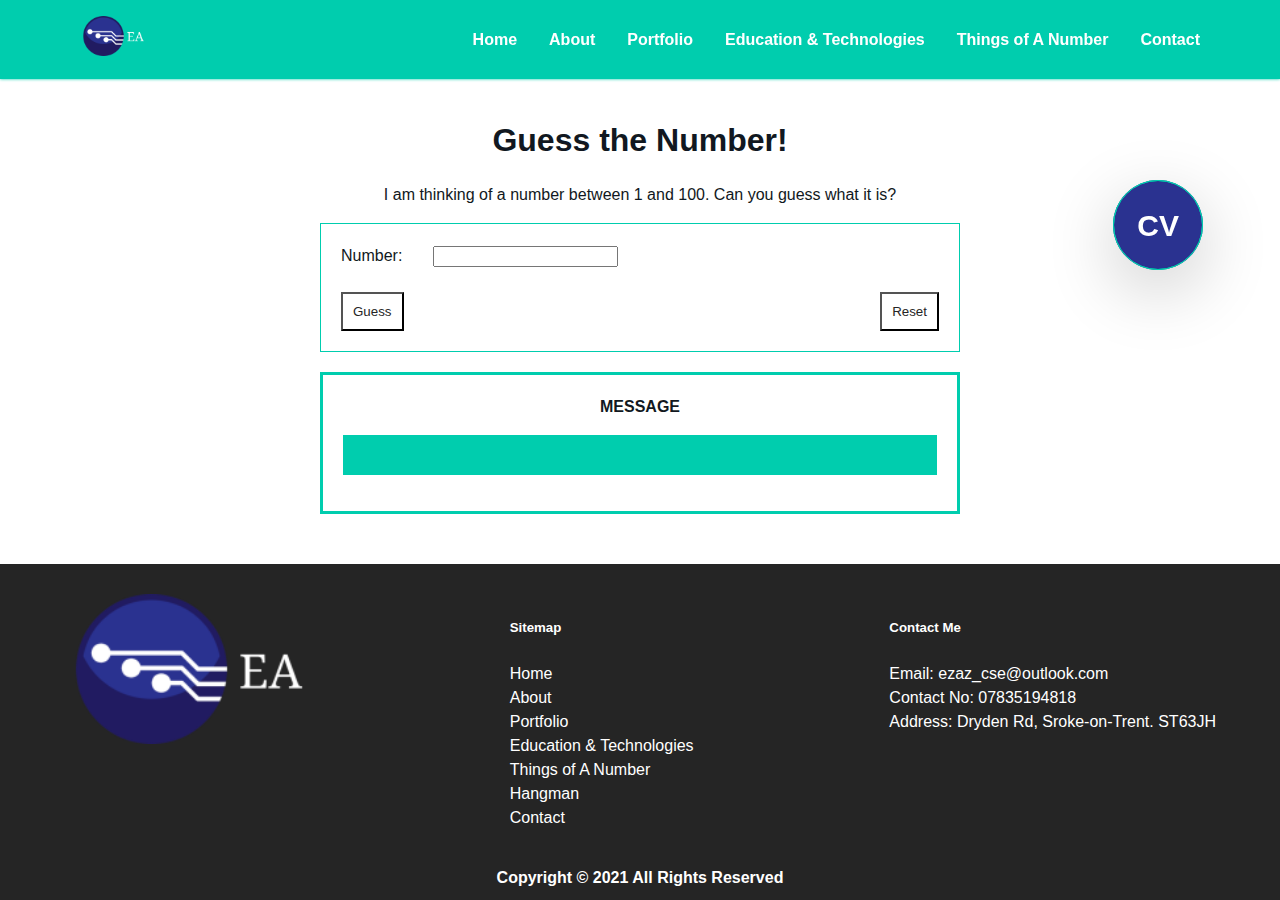
<file: public/thingofanumber.html>
<!DOCTYPE html>
<html lang="en">
<head>
    <meta charset="UTF-8">
    <meta http-equiv="X-UA-Compatible" content="IE=edge">
    <meta name="viewport" content="width=device-width, initial-scale=1.0">
    <title>Thing of A Number</title>
    <!-- Main css link -->
    <link rel="stylesheet" href="css/styles.css">
</head>
<body>
    <div class="navbar">
      <div class="navbar-logo"><img src="image/logo.png" height="40px" alt="logo"></div>
      <a class="navbar-toggle" href="#">
            <span class="bar"></span>
            <span class="bar"></span>
            <span class="bar"></span>
        </a>
        <div class="navbar-content">
            <ul>
                <li><a href="index.html">Home</a></li>
                <li><a href="about.html">About</a></li>
                <li><a href="portfolio.html">Portfolio</a></li>
                <li><a href="educationskill.html">Education & Technologies</a></li>
                <li><a href="thingofanumber.html">Things of A Number</a></li>
                <li><a href="contact.html">Contact</a></li>
            </ul>
        </div>
    </div>
    <div class="rtl">
      <div class="container">
      <div class="rtl-content">
      <a  href="Ezaz_Ahmed.pdf" download=""  target="_blank" class="rtl-btn">
      <span>CV</span>
      </a>
      </div>
      </div>
      </div>
    <h1 style="text-align: center; margin-top: 120px;">Guess the Number!</h1>
      <p style="text-align: center;">I am thinking of a number between 1 and 100. Can you guess what it is?</p>
   
      <form  id="game">
        <label for="guess">Number:</label> &nbsp &nbsp &nbsp
        <input type="number" id="guess"> <br> <br>
        <input type="button" id="submitGuess" value="Guess">
        <input type="button" id="resetbtn" onclick="fun()" value="Reset">

      </form>
    

      <div class="msg">
        <h4 style="text-align: center; margin:0px;">MESSAGE</h4>
        <p id="feedback" class="white red green"></p>

      </div>

      <footer>

        <div class="box">
            <img src="image/logo.png" width="250" alt="logo">
        </div>


        <div class="box">
            <h5 style="color: #FFFFFF;">Sitemap</h5>
            <ul>
                
                <li><a href="index.html">Home</a></li>
                <li><a href="about.html">About</a></li>
                <li><a href="portfolio.html">Portfolio</a></li>
                <li><a href="educationskill.html">Education & Technologies</a></li>
                <li><a href="thingofanumber.html">Things of A Number</a></li>
                <li><a href="hangman.html">Hangman</a></li>
                <li><a href="contact.html">Contact</a></li>
            </ul>
        </div>

      

        <div class="box">
            <h5 style="color: #FFFFFF;">Contact Me</h5>
            <ul>
               
                <li>Email: ezaz_cse@outlook.com</li>
                <li>Contact No: 07835194818</li>
                <li>Address: Dryden Rd, Sroke-on-Trent. ST63JH</li>
            </ul>
        </div>

        
    </footer>
    <div >
        <p style="text-align: center; padding-bottom: 10px; background-color: #252525; color:#FFFFFF; font-weight: 700; margin:0px;">Copyright © 2021 All Rights Reserved </p>
    </div>

    <!-- JS Link -->
    <script src="js/script.js"></script>
    
    
</body>
</html>
</file>
<file: css/styles.css>
:root {
  --theme-color: #00CDAE;
}

* {
  box-sizing: border-box;  
}

.mt-50 {
  margin-top: 50px;
}

body {
    margin: 0px;
    padding: 0px;
    color: #111821;
    background-color: #ffffff;
    font-family: 'Lato', sans-serif;
    line-height: 1.5em;
}

h1 {
    margin-top: 10px;
    line-height: 1.3;
}

h2 {
    margin-top: 0px;
}

.section-title {
  font-size: 25px;
    color: #161616;
    margin-bottom: 25px;
    position: relative;
    z-index: 1;
}
.section-title::after {
    position: absolute;
    content: "";
    background: #ffffff;
    width: 7px;
    height: 7px;
    left: -15px;
    top: 0;
    right: 0;
    overflow: hidden;
    -webkit-animation: line 8s infinite;
    animation: line 8s infinite;
}
@-webkit-keyframes line {
    0% {
        -webkit-transform: translateY(0);
        transform: translateY(0);
    }
    50% {
        -webkit-transform: translateY(30px);
        transform: translateY(30px);
    }
    100% {
        -webkit-transform: translateY(0);
        transform: translateY(0);
    }
}
@keyframes line {
    0% {
        -webkit-transform: translateY(0);
        transform: translateY(0);
    }
    50% {
        -webkit-transform: translateY(30px);
        transform: translateY(30px);
    }
    100% {
        -webkit-transform: translateY(0);
        transform: translateY(0);
    }
}

.section-title:before {
    position: absolute;
    content: "";
    width: 5px;
    height: 100%;
    background: #009688;
    left: -15px;
    z-index: -1;
}  


.button {
    padding: 10px;
    width: 120px;
    margin-bottom: 50px;
    cursor: pointer;
    background-color: var(--theme-color);
    color: #FFFFFF;
    font-weight: 700;
    border: 2px solid var(--theme-color);
    border-radius: 10px;
    text-decoration: none;
}

.button:hover {
  background-color: transparent;
  color: var(--theme-color);
  -webkit-transition: all 0.5s;
  transition: all 0.2s;
}

.button:hover a{
  color: var(--theme-color);
  -webkit-transition: all 0.5s;
  transition: all 0.2s;
}

.button > a {
    color: #FFFFFF;
    text-decoration: none;
}
/* 
button a:hover button{
  border: 2px solid var(--theme-color);

} */

/* Splash Screen */

.intro {
  position: fixed;
  z-index: 99999;
  left: 0;
  top: 0;
  width: 100%;
  height: 100vh;
  background-color: #161616;
  transition: 1s;
  
}

.intro img{
position: absolute;
left: 45%;
top: 25%;

}

.logo-header {
  position: absolute;
  top: 50%;
  left: 50%;
  transform: translate(-50%, -50%);
  color: #00CDAE;
  z-index: 9999;
}

.logo {
  position: relative;
  display: inline-block;
  bottom: -20px;
  /* opacity: 0; */
  color: #ffffff;
}

.logo.active {
  bottom: 0;
  opacity: 0;
  transition: ease-in-out 0.5s;
}

.logo-fade {
  bottom: 150px;
  opacity: 0;
  transition: ease-in-out 0.5s;
}

.navbar {
    padding-left: 5%;
    padding-right: 5%;
    margin-bottom: 10px;
    width: 100%;
    background-color: var(--theme-color);
    box-shadow: 0px 0px 3px 0px var(--theme-color);
    display: flex;
    align-items: center;
    justify-content: space-between;
    position: fixed;
    top: 0;
    z-index: 999;
}

/* .active {
  background-color: red;
} */

.navbar-logo {
    padding: 1rem;
}

.navbar-content ul {
    margin: 0px;
    padding: 0px;
    display: flex;
    text-decoration: none;
}

.navbar-content li {
    list-style: none;
}

.navbar-content li a{
    text-decoration: none;
    color: #ffffff;
    padding: 1rem;
    font-weight: 700;
}

.navbar-content li a:hover{
    background-color: #ffffff;
    color: var(--theme-color);
}

.navbar-content li #page1:active{
    background-color: var(--theme-color);
}

.navbar-toggle {
    position: absolute;
    top: .75rem;
    right: 1rem;
    width: 30px;
    height: 21px;
    display:flex;
    flex-direction: column;
    justify-content: space-between;
    display: none;
}

.navbar-toggle .bar {
    width: 100%;
    height: 3px;
    background-color: #FFFFFF;
    border-radius: 10px;
}

@media (max-width:991px) {
    .navbar-toggle {
        display:flex;
    }

    .navbar-content{
        display: none; 
        width: 100%;
    } 

    .navbar{
        flex-direction: column;
        align-items: flex-start;
        padding-bottom: 10px;
    }

    .navbar-content ul {
        flex-direction: column;
        width: 100%;
    }

    .navbar-content li{
        text-align: center;
        padding: .50rem;
    }

    .navbar-content.active {
        display: flex;
    }

}

/* Home */
.flex-box {
    display: flex;
    margin-top: 120px;
    /* flex-wrap: wrap; */
    padding-left: 5%;
    padding-right: 5%;
    justify-content: space-between;
}

.flex-box > .info {
    display: flex;
    flex-direction: column;
    align-items: left;
    justify-content: center;
    width: 100%;
    
    height: auto;
    background-color: transparent;
}


.flex-box > .info > ul {
    display: flex;
    padding-left: 0px;
}

.flex-box > .info > ul li {
    margin-right: 20px;
    list-style: none;
}

.flex-box > .profilePic {
    padding: 10px;
    display: flex;
    align-items: center;
    justify-content: center;
    max-width: 100%;
    margin: 0px auto;
    height: auto;
    /* background-image: url("../image/background.webp"); */
    opacity: 0.8; 
    background-size: cover;
  
}

.flex-box  .mobile{
  display: none;

}

.profilePic > .profilePic {
    border-radius: 20%;
    height: auto;
    max-width: 100%;
}

.flex-box-skills {
  padding-left: 5%;
  padding-right: 5%;
}

.flex-box-skills .box {
  padding: 10px;
  text-align: justify;
  box-shadow: 0px 0px 3px 0px #111821;
  margin: 10px;
}

.flex-box-workflow {
    display: flex;
    margin-top: 50px;
    /* flex-wrap: wrap; */
    padding-left: 5%;
    padding-right: 5%;
    flex-basis: 33.33%;
    
}

.flex-box-workflow .box{
    padding: 10px;
    text-align: justify;
    box-shadow: 0px 0px 3px 0px #302f2f;
    margin: 10px;
}

/* About */
@-webkit-keyframes svg-text-anim {
  40% {
     stroke-dashoffset: 0;
     fill: transparent;
   }
   60% {
     stroke-dashoffset: 0;
     fill: #009688;
   }
   100% {
     stroke-dashoffset: 0;
     fill: #009688;
   }
   
}
/* Most browsers */
@keyframes svg-text-anim {
  40% {
     stroke-dashoffset: 0;
     fill: transparent;
   }
   60% {
     stroke-dashoffset: 0;
     fill: #009688;
   }
   100% {
     stroke-dashoffset: 0;
     fill: #009688;
   }
   
}

/* Portfolio */
.flex-box-portfolio {
  display: flex;
  margin-top: 50px;
  /* flex-wrap: wrap; */
  padding-left: 5%;
  padding-right: 5%;
  flex-basis: 33.33%;
  
}

.rtl-content {
  position:fixed;
  right:6%;
  bottom:10%;
  z-index:9999999
 }
 .rtl-content::before {
  content:'';
  position:absolute;
  left:0;
  top:0;
  z-index:-1;
  width:100%;
  height:100%
 }
 .rtl-content .rtl-btn {
  display:inline-block;
  width:90px;
  height:90px;
  line-height:92px;
  background-color:#2A3290;
  border-radius:50%;
  color:#fff;
  position:relative;
  z-index:1;
  box-shadow:0 20px 70px rgba(0,0,0,.2)
 }
 .rtl-content .rtl-btn span {
  font-size:30px;
  position:absolute;
  left:0;
  text-align:center;
  right:0;
  top:0;
  font-weight:700
 }
 .rtl-content .rtl-btn::after {
  content:'';
  display:block;
  position:absolute;
  top:0;
  right:0;
  z-index:-1;
  bottom:0;
  left:0;
  border-radius:50%;
  border:1px solid #00CDAE;
  -webkit-animation:ripple 2s linear 1s infinite;
  animation:ripple 2s linear 1s infinite
 }
 .rtl-content .rtl-btn::before {
  content:'';
  display:block;
  position:absolute;
  top:0;
  right:0;
  z-index:-1;
  bottom:0;
  left:0;
  border-radius:50%;
  border:1px solid #00CDAE;
  -webkit-animation:ripple 2s linear infinite;
  animation:ripple 2s linear infinite
 }
 .rtl-content .rtl-btn .rtl-content .rtl-btn:focus,
 .rtl-content .rtl-btn:hover {
  background-color:#2A3290;
  color:#fff
 }
 @-webkit-keyframes ripple {
  0% {
   -webkit-transform:scale(1);
   transform:scale(1)
  }
  75% {
   -webkit-transform:scale(1.75);
   transform:scale(1.75);
   opacity:1
  }
  100% {
   -webkit-transform:scale(2);
   transform:scale(2);
   opacity:0
  }
 }
 @keyframes ripple {
  0% {
   -webkit-transform:scale(1);
   transform:scale(1)
  }
  75% {
   -webkit-transform:scale(1.75);
   transform:scale(1.75);
   opacity:1
  }
  100% {
   -webkit-transform:scale(2);
   transform:scale(2);
   opacity:0
  }
 }

.flex-box-portfolio .box{
  padding: 10px;
  text-align: justify;
  box-shadow: 0px 0px 3px 0px #302f2f;
  margin-top: 30px;
}
.flex-box-portfolio .box a{
  text-decoration: none;
  color: #FFFFFF;
}

.shape1 {
  position: absolute;
  top: 15%;
  left: 62%;
  -webkit-animation: animationFramesOne 15s linear infinite;
          animation: animationFramesOne 15s linear infinite;
}

.shape2 {
  position: absolute;
  top: 55%;
  left: 2%;
  -webkit-animation: animationFramesOne 15s linear infinite;
          animation: animationFramesOne 15s linear infinite;
  z-index: -1;
}


@-webkit-keyframes animationFramesOne {
  0% {
    -webkit-transform: translate(0px, 0px) rotate(0deg);
            transform: translate(0px, 0px) rotate(0deg);
  }
  20% {
    -webkit-transform: translate(73px, -1px) rotate(36deg);
            transform: translate(73px, -1px) rotate(36deg);
  }
  40% {
    -webkit-transform: translate(141px, 72px) rotate(72deg);
            transform: translate(141px, 72px) rotate(72deg);
  }
  60% {
    -webkit-transform: translate(83px, 122px) rotate(108deg);
            transform: translate(83px, 122px) rotate(108deg);
  }
  80% {
    -webkit-transform: translate(-40px, 72px) rotate(144deg);
            transform: translate(-40px, 72px) rotate(144deg);
  }
  100% {
    -webkit-transform: translate(0px, 0px) rotate(0deg);
            transform: translate(0px, 0px) rotate(0deg);
  }
}

@keyframes animationFramesOne {
  0% {
    -webkit-transform: translate(0px, 0px) rotate(0deg);
            transform: translate(0px, 0px) rotate(0deg);
  }
  20% {
    -webkit-transform: translate(73px, -1px) rotate(36deg);
            transform: translate(73px, -1px) rotate(36deg);
  }
  40% {
    -webkit-transform: translate(141px, 72px) rotate(72deg);
            transform: translate(141px, 72px) rotate(72deg);
  }
  60% {
    -webkit-transform: translate(83px, 122px) rotate(108deg);
            transform: translate(83px, 122px) rotate(108deg);
  }
  80% {
    -webkit-transform: translate(-40px, 72px) rotate(144deg);
            transform: translate(-40px, 72px) rotate(144deg);
  }
  100% {
    -webkit-transform: translate(0px, 0px) rotate(0deg);
            transform: translate(0px, 0px) rotate(0deg);
  }
}


.flex-box-portfolio .box img {
  height: 300px;
}

/* Education & Skills */

.table-box {
    
    margin-top: 50px;
    /* flex-wrap: wrap; */
    padding-left: 5%;
    padding-right: 5%;
    
}

table.table {
    width: 100%;
    background-color: #ffffff;
    border-collapse: collapse;
    border-width: 2px;
    border-color: var(--theme-color);
    border-style: solid;
    color: #000000;
  }
  
  table.table td, table.table th {
    border-width: 2px;
    border-color: var(--theme-color);
    border-style: solid;
    padding: 3px;
  }
  
  table.table thead {
    background-color: var(--theme-color);
  }

  /* Guess the number game */
  #game {
    width: 50%;
    padding: 20px;
    margin: 0 auto;
    border: 1px solid var(--theme-color);
  }

  #submitGuess {
    background-color: transparent;
    padding: 10px;
    color: #252525;
  }

  #resetbtn {
    background-color: transparent;
    padding: 10px;
    color: #252525;
    float: right;
  }

  .msg {
    width: 50%;
    padding: 20px;
    margin: 20px auto;
    border: 3px solid var(--theme-color);
  }

  .red {
    background-color: red;
    padding: 20px;
  }

  .green {
    background-color: green;
    padding: 20px;
  }

  .white {
    background-color: var(--theme-color);
    padding: 20px;
    color: #ffffff;
    text-align: center;
    font-weight: 900;
  }

/* Contact Page */

.contact-title {
    text-align: center;
    margin-top: 150px;
    margin-bottom: 50px;
}

 .flex-box-contact  {
    display: flex;
    margin-top: 50px;
    align-items: center;
    /* flex-wrap: wrap; */
    padding-left: 10%;
    justify-content: center;
} 

.card {
    width: 90%;
    margin:30px auto;
    padding: 30px 90px 90px 90px;
    border: 1px solid var(--theme-color);
    box-shadow: 0px 0px 3px 0px var(--theme-color);
    border-radius: 50px;
    position: relative;
  }
  
  .card h2 {
    color: #252525;
    /* font-size: 40px; */
    text-transform: uppercase;
  }
  
  .card .row {
    position: relative;
    width: 100%;
    display: grid;
    grid: auto / auto auto;
    grid-template-columns: repeat(auto-fit,minmax(40%, 1fr));
    grid-gap: 30px;
  }
  
  .card .row .col {
    position: relative;
    width: 100%;
    margin: 30px 20px 40px 0;
    transition: 0.5s;
  }
  
  .card .row .form-group {
    position: relative;
    width: 100%;
    height: 40px;
    color: #252525;
  }
  
  .card .row .form-group input,
  .card .row .form-group textarea {
    position: absolute;
    width: 90%;
    height: 100%;
    background: transparent;
    outline: none;
    font-size: 24px;
    padding: 10px 0 10px 20px;
    border: 5px solid rgba(0, 0, 0, 0.3);
    box-shadow: 0px 0px 3px 0px var(--theme-color);
    color: #252525;
    border-radius: 50px;
  }
  
  .card .row .form-group label {
    line-height: 40px;
    color: #252525;
    font-size: 24px;
    margin: 0 0 0 30px;
    display: block;
    pointer-events: none;
  }
  
  .row .col:nth-child(6) {
    margin-top: 64px;
  }
  
  .card .row .form-group input:focus,
  .card .row .form-group textarea:focus {
    border: 5px solid var(--theme-color);
    transition: all 0.5s;
  }
  
  .card .row input[type="submit"] {
    border: 3px solid rgba(0, 0, 0, 0.3);
    box-shadow: 0px 0px 3px 0px var(--theme-color);
    padding: 5px;
    height: 100%;
    width: 50%;
    cursor: pointer;
    outline: none;
    background: transparent;
    text-transform: uppercase;
    color: #ffffff;
    line-height: 40px;
    font-size: 24px;
    font-weight: 700;
    border-radius: 45px;
    transition: all 0.4s;
  }
  
  .card .row input[type="submit"]:hover {
    border: 3px solid var(--theme-color);
    color: var(--theme-color);
    transition: all 0.4s;
  }
  
  @media screen and (max-width: 900px) {
    .card .row {
      grid-template-columns: repeat(auto-fit,minmax(70%, 1fr));
    }
    
    .card {
      padding: 20px;
    }
    
    .card h2 {
      font-size: 34px;
    }
    
    .card .row input[type="submit"] {
      width: 100%;
    }
  }

/* Footer */
footer {
    margin-top: 50px;
    padding-left: 5%;
    padding-right: 5%;
    padding-bottom: 20px;
    width: 100%;
    background-color: #252525;
    height: auto;
    display: flex;
    justify-content: space-between;
}

footer .box  {
    margin-top: 30px;
}

footer .box  ul{
    padding: 0px;
}

footer .box ul li{
    list-style: none;
    color: #FFFFFF;
}

footer .box ul li a {
    text-decoration: none;
    color: #FFFFFF;
}
</file>
<file: css/responsive.css>
@media (max-width:920px) {

    .flex-box  .mobile{
        display: block;
        max-width: 80%;
        height: auto;
      
      }

      .flex-box  .desktop{
        display: none;
      
      }

    .intro img{
        position: absolute;
        left: 30%;
        top: 15%;
        
        }
        
        .logo-header {
          font-size: 20px;
        }
    .flex-box {
        display: flex;
        flex-wrap: wrap; 
        padding-left: 10%;
    }

    .profilePic > .profilePic {
        width: 100%;
    }

    .flex-box-workflow {
        flex-wrap: wrap; 
        
        
    }

    footer {
        flex-wrap: wrap;
    }
}
</file>
<file: public/css/styles.css>
:root {
  --theme-color: #00CDAE;
}

* {
  box-sizing: border-box;  
}

.mt-50 {
  margin-top: 50px;
}

body {
    margin: 0px;
    padding: 0px;
    color: #111821;
    background-color: #ffffff;
    font-family: 'Lato', sans-serif;
    line-height: 1.5em;
}

h1 {
    margin-top: 10px;
    line-height: 1.3;
}

h2 {
    margin-top: 0px;
}

.section-title {
  font-size: 25px;
    color: #161616;
    margin-bottom: 25px;
    position: relative;
    z-index: 1;
}
.section-title::after {
    position: absolute;
    content: "";
    background: #ffffff;
    width: 7px;
    height: 7px;
    left: -15px;
    top: 0;
    right: 0;
    overflow: hidden;
    -webkit-animation: line 8s infinite;
    animation: line 8s infinite;
}
@-webkit-keyframes line {
    0% {
        -webkit-transform: translateY(0);
        transform: translateY(0);
    }
    50% {
        -webkit-transform: translateY(30px);
        transform: translateY(30px);
    }
    100% {
        -webkit-transform: translateY(0);
        transform: translateY(0);
    }
}
@keyframes line {
    0% {
        -webkit-transform: translateY(0);
        transform: translateY(0);
    }
    50% {
        -webkit-transform: translateY(30px);
        transform: translateY(30px);
    }
    100% {
        -webkit-transform: translateY(0);
        transform: translateY(0);
    }
}

.section-title:before {
    position: absolute;
    content: "";
    width: 5px;
    height: 100%;
    background: #009688;
    left: -15px;
    z-index: -1;
}  


button {
    padding: 10px;
    cursor: pointer;
    background-color: var(--theme-color);
    color: #FFFFFF;
    font-weight: 700;
    border: 2px solid var(--theme-color);
    border-radius: 10px;
}

button:hover {
  background-color: transparent;
  color: #FFFFFF;
  border: 2px solid var(--theme-color);
  -webkit-transition: all 0.5s;
  transition: all 0.2s;
}

button > a {
    color: #FFFFFF;
    text-decoration: none;
}

/* button:hover {
    background-color: transparent;
    border: 1px solid #D70925;
    color: #FFFFFF;
} */

/* Splash Screen */

.intro {
  position: fixed;
  z-index: 99999;
  left: 0;
  top: 0;
  width: 100%;
  height: 100vh;
  background-color: #161616;
  transition: 1s;
  
}

.intro img{
position: absolute;
left: 45%;
top: 25%;

}

.logo-header {
  position: absolute;
  top: 50%;
  left: 50%;
  transform: translate(-50%, -50%);
  color: #161616;
  z-index: 9999;
}

.logo {
  position: relative;
  display: inline-block;
  bottom: -20px;
  /* opacity: 0; */
  color: #161616;
}

.logo.active {
  bottom: 0;
  opacity: 0;
  transition: ease-in-out 0.5s;
}

.logo-fade {
  bottom: 150px;
  opacity: 0;
  transition: ease-in-out 0.5s;
}

.navbar {
    padding-left: 5%;
    padding-right: 5%;
    margin-bottom: 10px;
    width: 100%;
    background-color: var(--theme-color);
    box-shadow: 0px 0px 3px 0px var(--theme-color);
    display: flex;
    align-items: center;
    justify-content: space-between;
    position: fixed;
    top: 0;
    z-index: 999;
}

.active {
  background-color: red;
}

.navbar-logo {
    padding: 1rem;
}

.navbar-content ul {
    margin: 0px;
    padding: 0px;
    display: flex;
    text-decoration: none;
}

.navbar-content li {
    list-style: none;
}

.navbar-content li a{
    text-decoration: none;
    color: #ffffff;
    padding: 1rem;
    font-weight: 700;
}

.navbar-content li a:hover{
    background-color: #ffffff;
    color: var(--theme-color);
}

.navbar-content li #page1:active{
    background-color: var(--theme-color);
}

.navbar-toggle {
    position: absolute;
    top: .75rem;
    right: 1rem;
    width: 30px;
    height: 21px;
    display:flex;
    flex-direction: column;
    justify-content: space-between;
    display: none;
}

.navbar-toggle .bar {
    width: 100%;
    height: 3px;
    background-color: #FFFFFF;
    border-radius: 10px;
}

@media (max-width:991px) {
    .navbar-toggle {
        display:flex;
    }

    .navbar-content{
        display: none; 
        width: 100%;
    } 

    .navbar{
        flex-direction: column;
        align-items: flex-start;
        padding-bottom: 10px;
    }

    .navbar-content ul {
        flex-direction: column;
        width: 100%;
    }

    .navbar-content li{
        text-align: center;
        padding: .50rem;
    }

    .navbar-content.active {
        display: flex;
    }

}

/* Home */
.flex-box {
    display: flex;
    margin-top: 120px;
    /* flex-wrap: wrap; */
    padding-left: 5%;
    padding-right: 5%;
    justify-content: space-between;
}

.flex-box > .info {
    display: flex;
    flex-direction: column;
    align-items: left;
    justify-content: center;
    width: 100%;
    
    height: auto;
    background-color: transparent;
}


.flex-box > .info > ul {
    display: flex;
    padding-left: 0px;
}

.flex-box > .info > ul li {
    margin-right: 20px;
    list-style: none;
}

.flex-box > .profilePic {
    padding: 10px;
    display: flex;
    align-items: center;
    justify-content: center;
    max-width: 100%;
    margin: 0px auto;
    height: auto;
    /* background-image: url("../image/background.webp"); */
    opacity: 0.8; 
    background-size: cover;
  
}

.flex-box  .mobile{
  display: none;

}

.profilePic > .profilePic {
    border-radius: 20%;
    height: auto;
    max-width: 100%;
}

.flex-box-skills {
  padding-left: 5%;
  padding-right: 5%;
}

.flex-box-skills .box {
  padding: 10px;
  text-align: justify;
  box-shadow: 0px 0px 3px 0px #111821;
  margin: 10px;
}

.flex-box-workflow {
    display: flex;
    margin-top: 50px;
    /* flex-wrap: wrap; */
    padding-left: 5%;
    padding-right: 5%;
    flex-basis: 33.33%;
    
}

.flex-box-workflow .box{
    padding: 10px;
    text-align: justify;
    box-shadow: 0px 0px 3px 0px #302f2f;
    margin: 10px;
}

/* About */
@-webkit-keyframes svg-text-anim {
  40% {
     stroke-dashoffset: 0;
     fill: transparent;
   }
   60% {
     stroke-dashoffset: 0;
     fill: #009688;
   }
   100% {
     stroke-dashoffset: 0;
     fill: #009688;
   }
   
}
/* Most browsers */
@keyframes svg-text-anim {
  40% {
     stroke-dashoffset: 0;
     fill: transparent;
   }
   60% {
     stroke-dashoffset: 0;
     fill: #009688;
   }
   100% {
     stroke-dashoffset: 0;
     fill: #009688;
   }
   
}

/* Portfolio */
.flex-box-portfolio {
  display: flex;
  margin-top: 50px;
  /* flex-wrap: wrap; */
  padding-left: 5%;
  padding-right: 5%;
  flex-basis: 33.33%;
  
}

.rtl-content {
  position:fixed;
  right:6%;
  top:20%;
  z-index:9999999
 }
 .rtl-content::before {
  content:'';
  position:absolute;
  left:0;
  top:0;
  z-index:-1;
  width:100%;
  height:100%
 }
 .rtl-content .rtl-btn {
  display:inline-block;
  width:90px;
  height:90px;
  line-height:92px;
  background-color:#2A3290;
  border-radius:50%;
  color:#fff;
  position:relative;
  z-index:1;
  box-shadow:0 20px 70px rgba(0,0,0,.2)
 }
 .rtl-content .rtl-btn span {
  font-size:30px;
  position:absolute;
  left:0;
  text-align:center;
  right:0;
  top:0;
  font-weight:700
 }
 .rtl-content .rtl-btn::after {
  content:'';
  display:block;
  position:absolute;
  top:0;
  right:0;
  z-index:-1;
  bottom:0;
  left:0;
  border-radius:50%;
  border:1px solid #00CDAE;
  -webkit-animation:ripple 2s linear 1s infinite;
  animation:ripple 2s linear 1s infinite
 }
 .rtl-content .rtl-btn::before {
  content:'';
  display:block;
  position:absolute;
  top:0;
  right:0;
  z-index:-1;
  bottom:0;
  left:0;
  border-radius:50%;
  border:1px solid #00CDAE;
  -webkit-animation:ripple 2s linear infinite;
  animation:ripple 2s linear infinite
 }
 .rtl-content .rtl-btn .rtl-content .rtl-btn:focus,
 .rtl-content .rtl-btn:hover {
  background-color:#2A3290;
  color:#fff
 }
 @-webkit-keyframes ripple {
  0% {
   -webkit-transform:scale(1);
   transform:scale(1)
  }
  75% {
   -webkit-transform:scale(1.75);
   transform:scale(1.75);
   opacity:1
  }
  100% {
   -webkit-transform:scale(2);
   transform:scale(2);
   opacity:0
  }
 }
 @keyframes ripple {
  0% {
   -webkit-transform:scale(1);
   transform:scale(1)
  }
  75% {
   -webkit-transform:scale(1.75);
   transform:scale(1.75);
   opacity:1
  }
  100% {
   -webkit-transform:scale(2);
   transform:scale(2);
   opacity:0
  }
 }

.flex-box-portfolio .box{
  padding: 10px;
  text-align: justify;
  box-shadow: 0px 0px 3px 0px #302f2f;
  margin-top: 30px;
}
.flex-box-portfolio .box a{
  text-decoration: none;
  color: #FFFFFF;
}

.shape1 {
  position: absolute;
  top: 15%;
  left: 62%;
  -webkit-animation: animationFramesOne 15s linear infinite;
          animation: animationFramesOne 15s linear infinite;
}

.shape2 {
  position: absolute;
  top: 55%;
  left: 2%;
  -webkit-animation: animationFramesOne 15s linear infinite;
          animation: animationFramesOne 15s linear infinite;
  z-index: -1;
}


@-webkit-keyframes animationFramesOne {
  0% {
    -webkit-transform: translate(0px, 0px) rotate(0deg);
            transform: translate(0px, 0px) rotate(0deg);
  }
  20% {
    -webkit-transform: translate(73px, -1px) rotate(36deg);
            transform: translate(73px, -1px) rotate(36deg);
  }
  40% {
    -webkit-transform: translate(141px, 72px) rotate(72deg);
            transform: translate(141px, 72px) rotate(72deg);
  }
  60% {
    -webkit-transform: translate(83px, 122px) rotate(108deg);
            transform: translate(83px, 122px) rotate(108deg);
  }
  80% {
    -webkit-transform: translate(-40px, 72px) rotate(144deg);
            transform: translate(-40px, 72px) rotate(144deg);
  }
  100% {
    -webkit-transform: translate(0px, 0px) rotate(0deg);
            transform: translate(0px, 0px) rotate(0deg);
  }
}

@keyframes animationFramesOne {
  0% {
    -webkit-transform: translate(0px, 0px) rotate(0deg);
            transform: translate(0px, 0px) rotate(0deg);
  }
  20% {
    -webkit-transform: translate(73px, -1px) rotate(36deg);
            transform: translate(73px, -1px) rotate(36deg);
  }
  40% {
    -webkit-transform: translate(141px, 72px) rotate(72deg);
            transform: translate(141px, 72px) rotate(72deg);
  }
  60% {
    -webkit-transform: translate(83px, 122px) rotate(108deg);
            transform: translate(83px, 122px) rotate(108deg);
  }
  80% {
    -webkit-transform: translate(-40px, 72px) rotate(144deg);
            transform: translate(-40px, 72px) rotate(144deg);
  }
  100% {
    -webkit-transform: translate(0px, 0px) rotate(0deg);
            transform: translate(0px, 0px) rotate(0deg);
  }
}


.flex-box-portfolio .box img {
  height: 300px;
}

/* Education & Skills */

.table-box {
    
    margin-top: 50px;
    /* flex-wrap: wrap; */
    padding-left: 5%;
    padding-right: 5%;
    
}

table.table {
    width: 100%;
    background-color: #ffffff;
    border-collapse: collapse;
    border-width: 2px;
    border-color: var(--theme-color);
    border-style: solid;
    color: #000000;
  }
  
  table.table td, table.table th {
    border-width: 2px;
    border-color: var(--theme-color);
    border-style: solid;
    padding: 3px;
  }
  
  table.table thead {
    background-color: var(--theme-color);
  }

  /* Guess the number game */
  #game {
    width: 50%;
    padding: 20px;
    margin: 0 auto;
    border: 1px solid var(--theme-color);
  }

  #submitGuess {
    background-color: transparent;
    padding: 10px;
    color: #252525;
  }

  #resetbtn {
    background-color: transparent;
    padding: 10px;
    color: #252525;
    float: right;
  }

  .msg {
    width: 50%;
    padding: 20px;
    margin: 20px auto;
    border: 3px solid var(--theme-color);
  }

  .red {
    background-color: red;
    padding: 20px;
  }

  .green {
    background-color: green;
    padding: 20px;
  }

  .white {
    background-color: var(--theme-color);
    padding: 20px;
    color: #ffffff;
    text-align: center;
    font-weight: 900;
  }

/* Contact Page */

.contact-title {
    text-align: center;
    margin-top: 150px;
    margin-bottom: 50px;
}

 .flex-box-contact  {
    display: flex;
    margin-top: 50px;
    align-items: center;
    /* flex-wrap: wrap; */
    padding-left: 10%;
    justify-content: center;
} 

.card {
    width: 90%;
    margin:30px auto;
    padding: 30px 90px 90px 90px;
    border: 1px solid var(--theme-color);
    box-shadow: 0px 0px 3px 0px var(--theme-color);
    border-radius: 50px;
    position: relative;
  }
  
  .card h2 {
    color: #252525;
    /* font-size: 40px; */
    text-transform: uppercase;
  }
  
  .card .row {
    position: relative;
    width: 100%;
    display: grid;
    grid: auto / auto auto;
    grid-template-columns: repeat(auto-fit,minmax(40%, 1fr));
    grid-gap: 30px;
  }
  
  .card .row .col {
    position: relative;
    width: 100%;
    margin: 30px 20px 40px 0;
    transition: 0.5s;
  }
  
  .card .row .form-group {
    position: relative;
    width: 100%;
    height: 40px;
    color: #252525;
  }
  
  .card .row .form-group input,
  .card .row .form-group textarea {
    position: absolute;
    width: 90%;
    height: 100%;
    background: transparent;
    outline: none;
    font-size: 24px;
    padding: 10px 0 10px 20px;
    border: 5px solid rgba(0, 0, 0, 0.3);
    box-shadow: 0px 0px 3px 0px var(--theme-color);
    color: #252525;
    border-radius: 50px;
  }
  
  .card .row .form-group label {
    line-height: 40px;
    color: #252525;
    font-size: 24px;
    margin: 0 0 0 30px;
    display: block;
    pointer-events: none;
  }
  
  .row .col:nth-child(6) {
    margin-top: 64px;
  }
  
  .card .row .form-group input:focus,
  .card .row .form-group textarea:focus {
    border: 5px solid var(--theme-color);
    transition: all 0.5s;
  }
  
  .card .row input[type="submit"] {
    border: 3px solid rgba(0, 0, 0, 0.3);
    box-shadow: 0px 0px 3px 0px var(--theme-color);
    padding: 5px;
    height: 100%;
    width: 50%;
    cursor: pointer;
    outline: none;
    background: transparent;
    text-transform: uppercase;
    color: #ffffff;
    line-height: 40px;
    font-size: 24px;
    font-weight: 700;
    border-radius: 45px;
    transition: all 0.4s;
  }
  
  .card .row input[type="submit"]:hover {
    border: 3px solid var(--theme-color);
    color: var(--theme-color);
    transition: all 0.4s;
  }
  
  @media screen and (max-width: 900px) {
    .card .row {
      grid-template-columns: repeat(auto-fit,minmax(70%, 1fr));
    }
    
    .card {
      padding: 20px;
    }
    
    .card h2 {
      font-size: 34px;
    }
    
    .card .row input[type="submit"] {
      width: 100%;
    }
  }

/* Footer */
footer {
    margin-top: 50px;
    padding-left: 5%;
    padding-right: 5%;
    padding-bottom: 20px;
    width: 100%;
    background-color: #252525;
    height: auto;
    display: flex;
    justify-content: space-between;
}

footer .box  {
    margin-top: 30px;
}

footer .box  ul{
    padding: 0px;
}

footer .box ul li{
    list-style: none;
    color: #FFFFFF;
}

footer .box ul li a {
    text-decoration: none;
    color: #FFFFFF;
}
</file>
<file: public/css/responsive.css>
@media (max-width:920px) {

    .flex-box  .mobile{
        display: block;
        max-width: 80%;
        height: auto;
      
      }

      .flex-box  .desktop{
        display: none;
      
      }

    .intro img{
        position: absolute;
        left: 30%;
        top: 15%;
        
        }
        
        .logo-header {
          font-size: 20px;
        }
    .flex-box {
        display: flex;
        flex-wrap: wrap; 
        padding-left: 10%;
    }

    .profilePic > .profilePic {
        width: 100%;
    }

    .flex-box-workflow {
        flex-wrap: wrap; 
        
        
    }

    footer {
        flex-wrap: wrap;
    }
}
</file>
